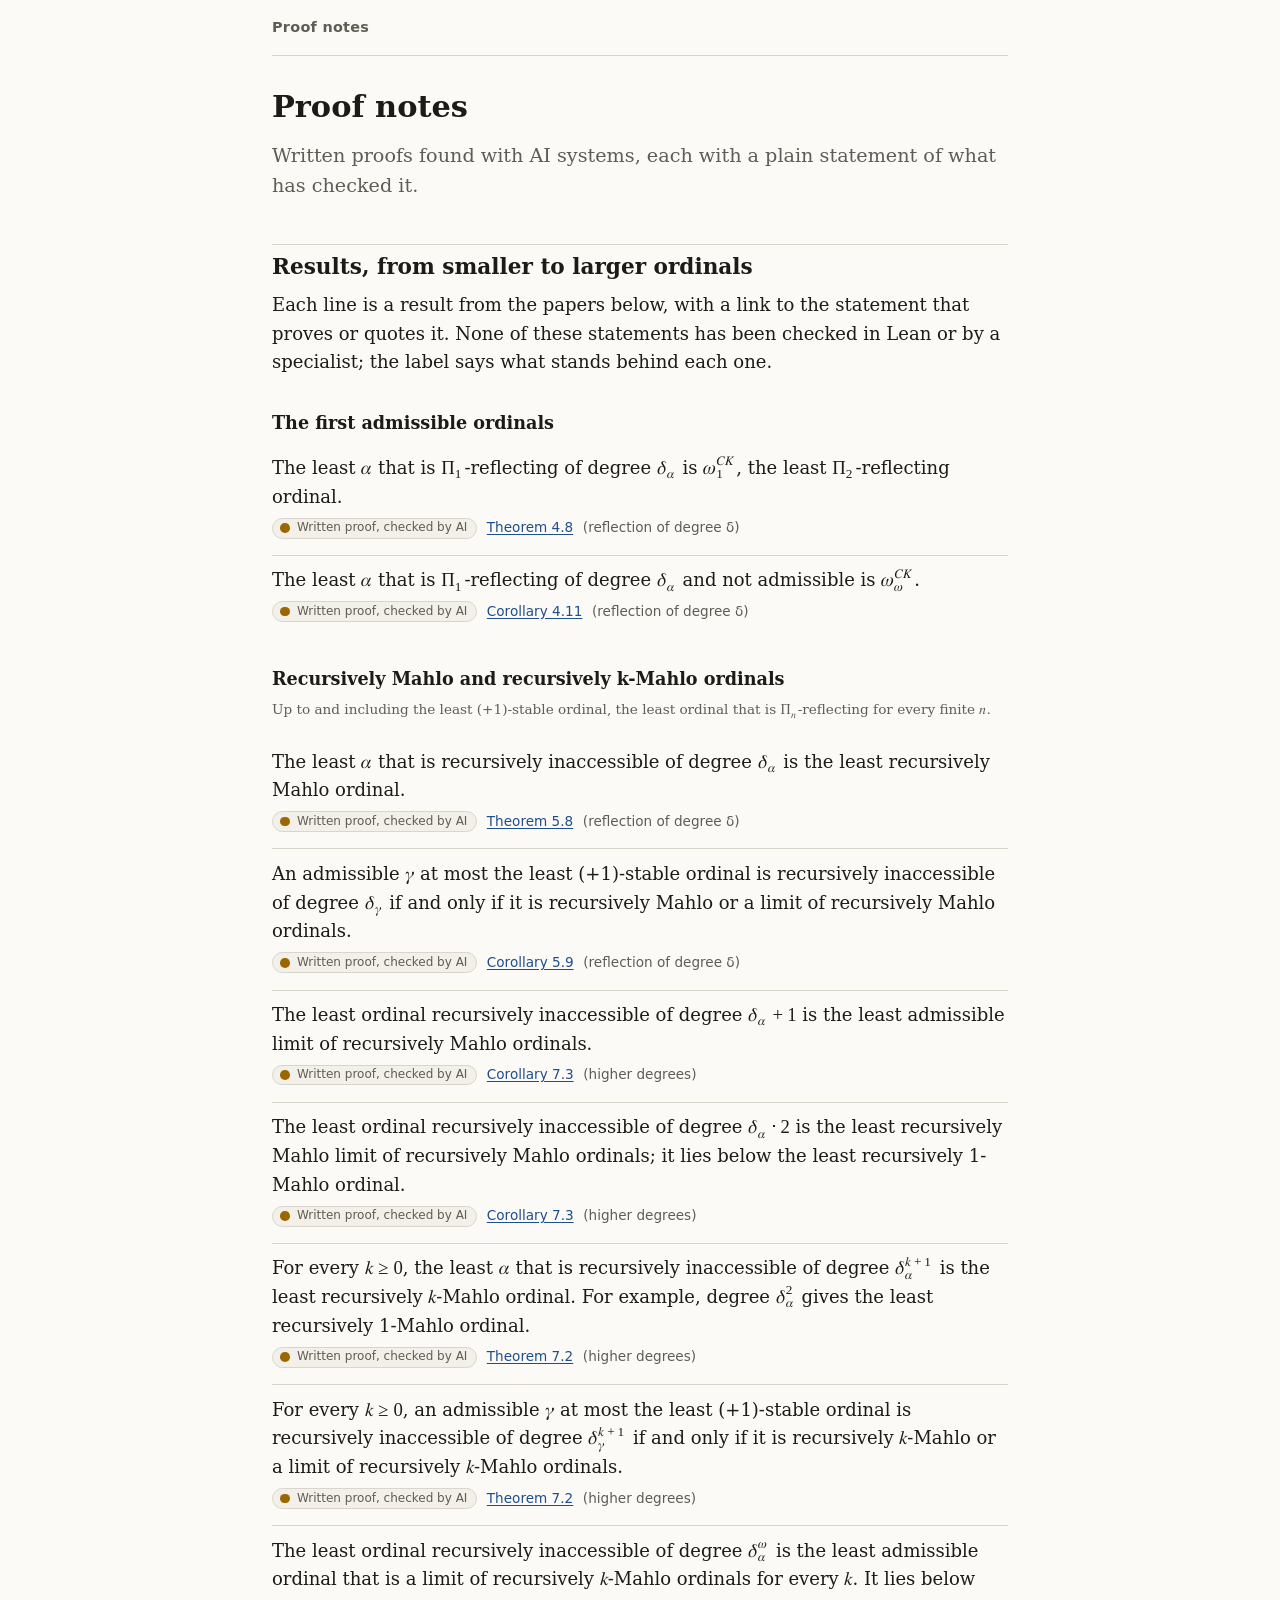
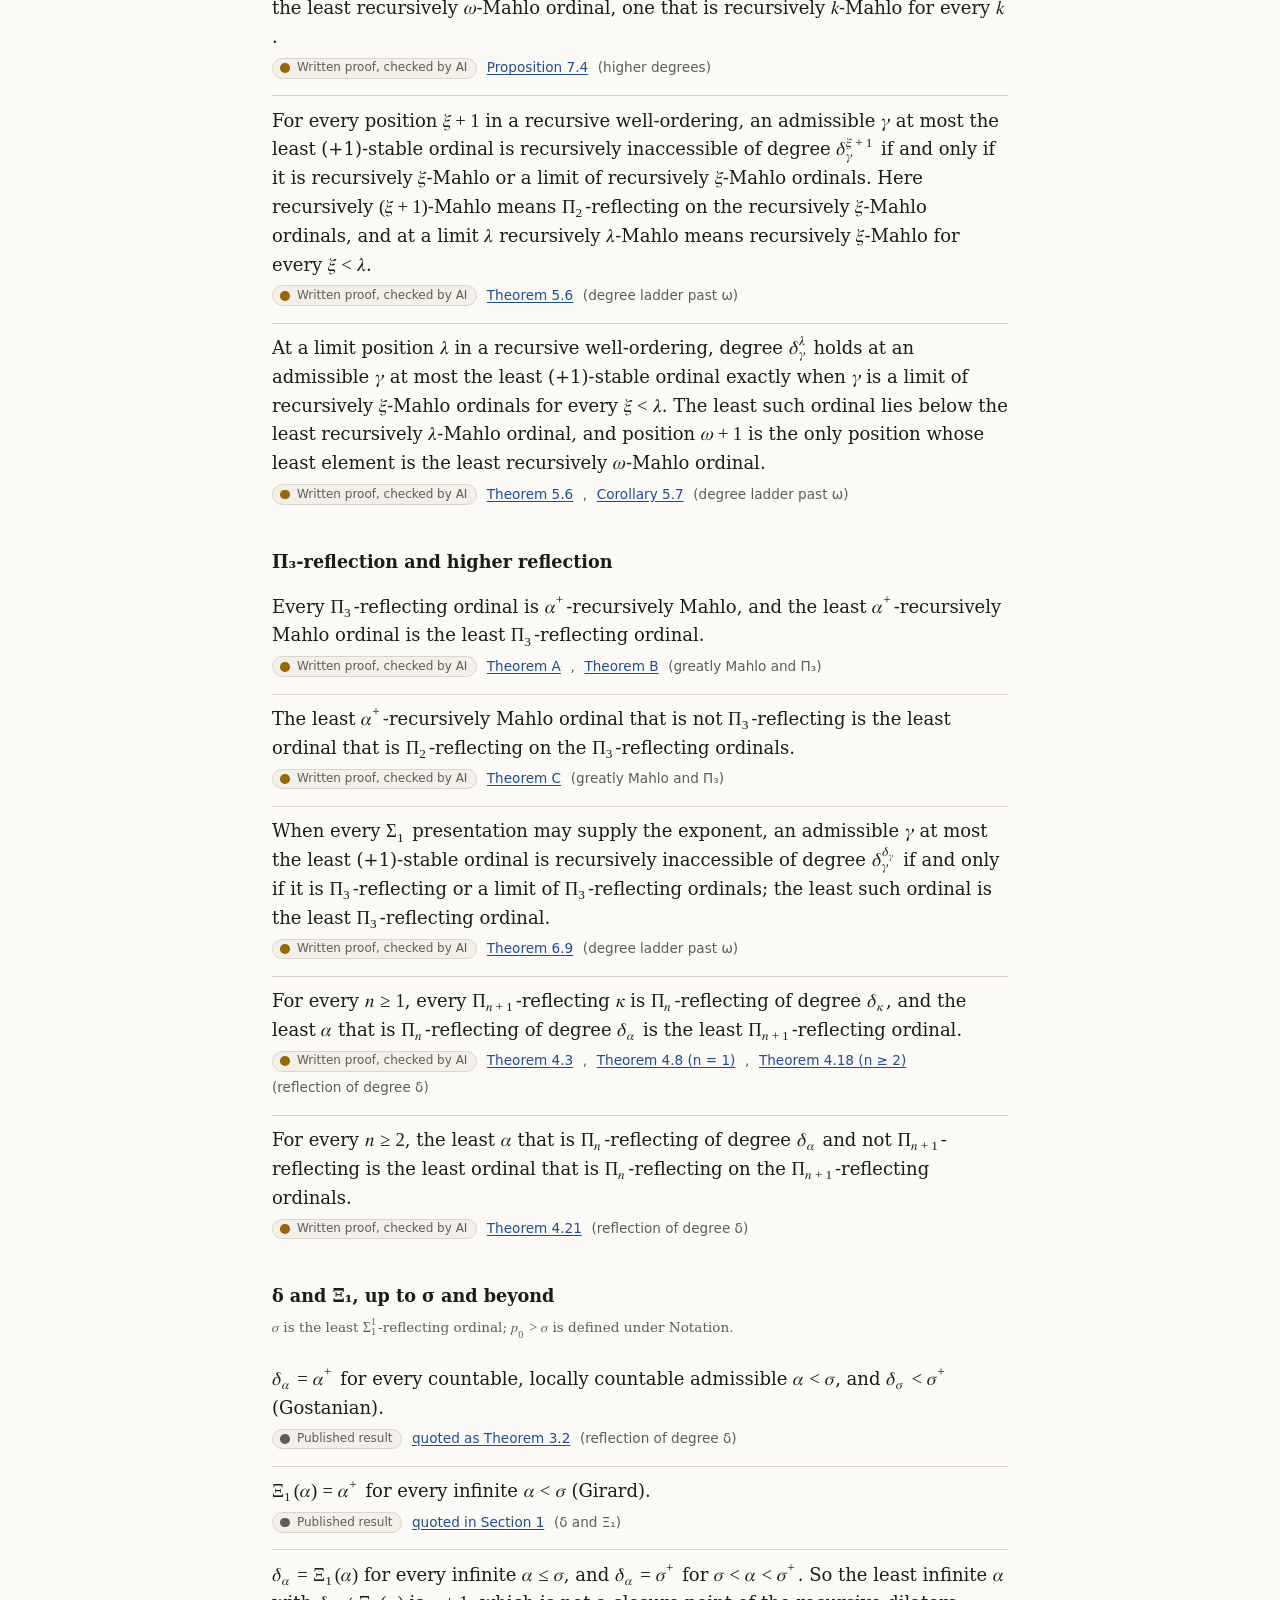
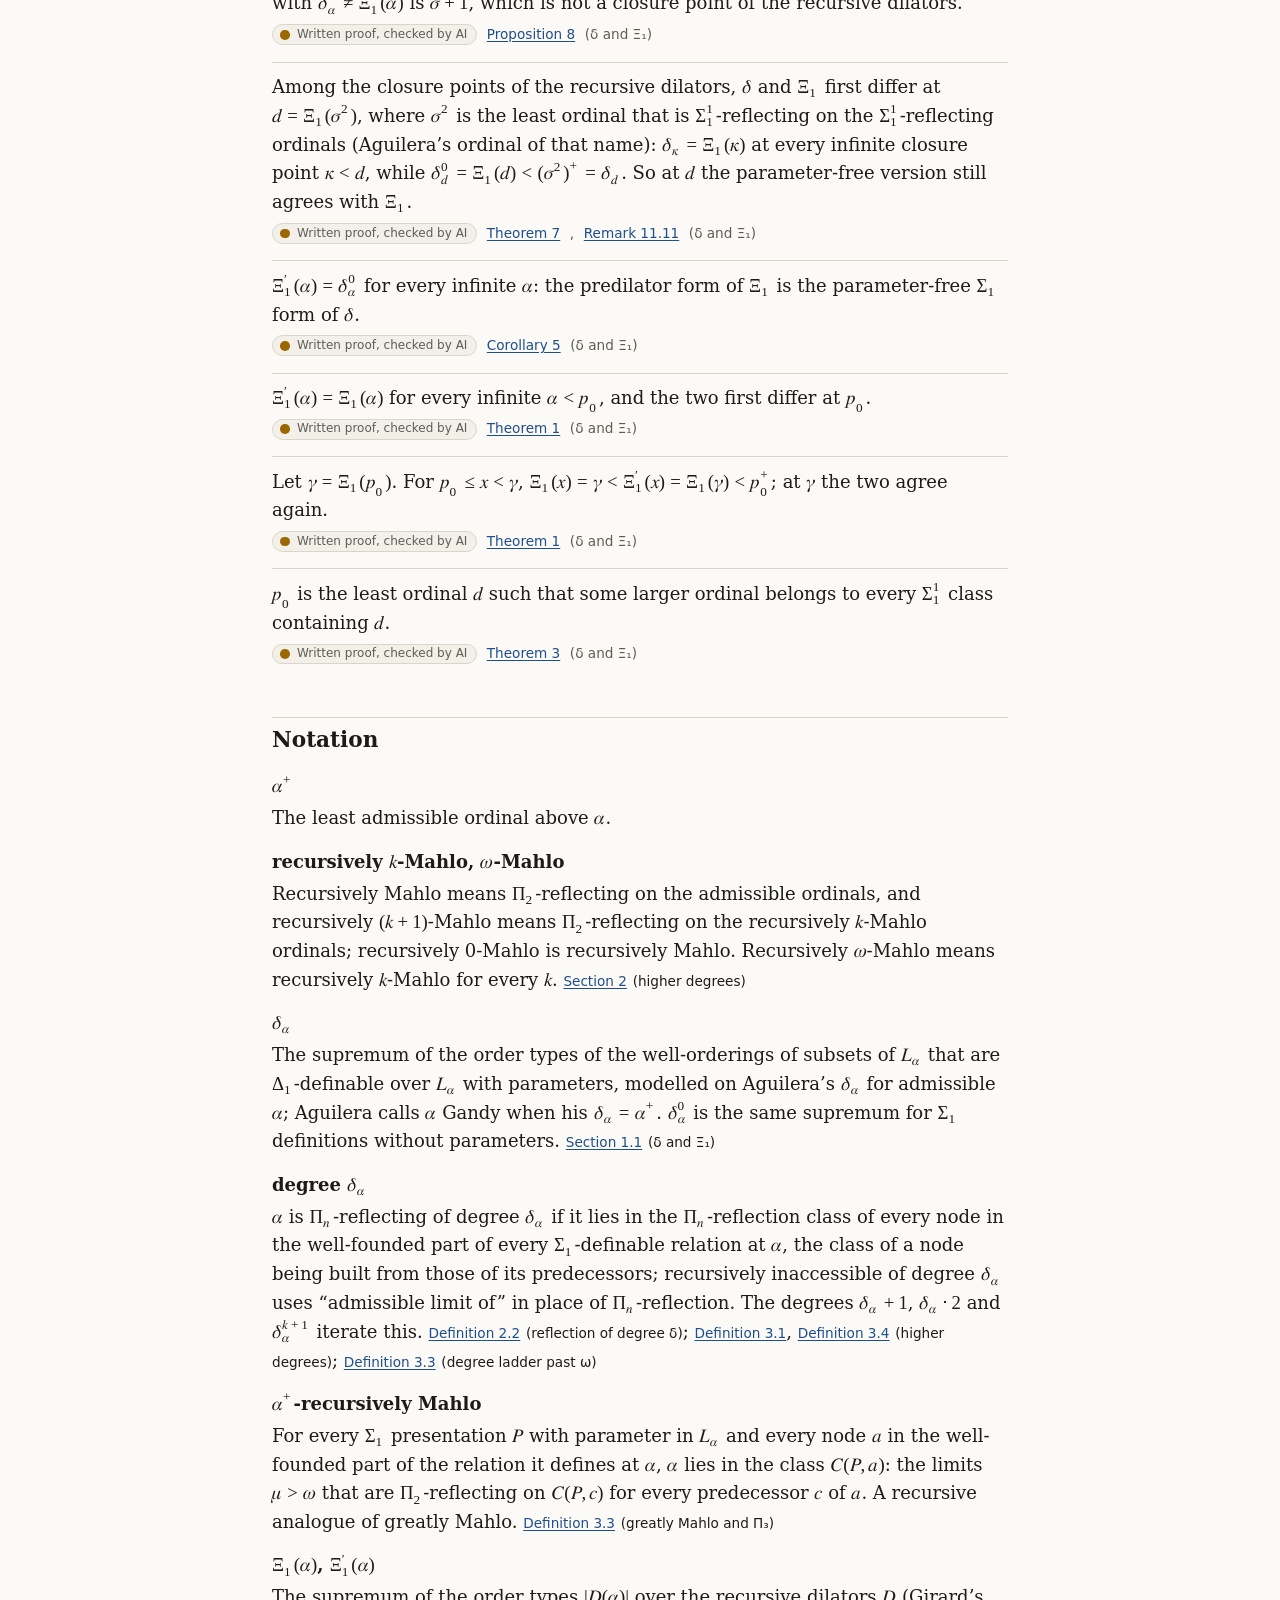
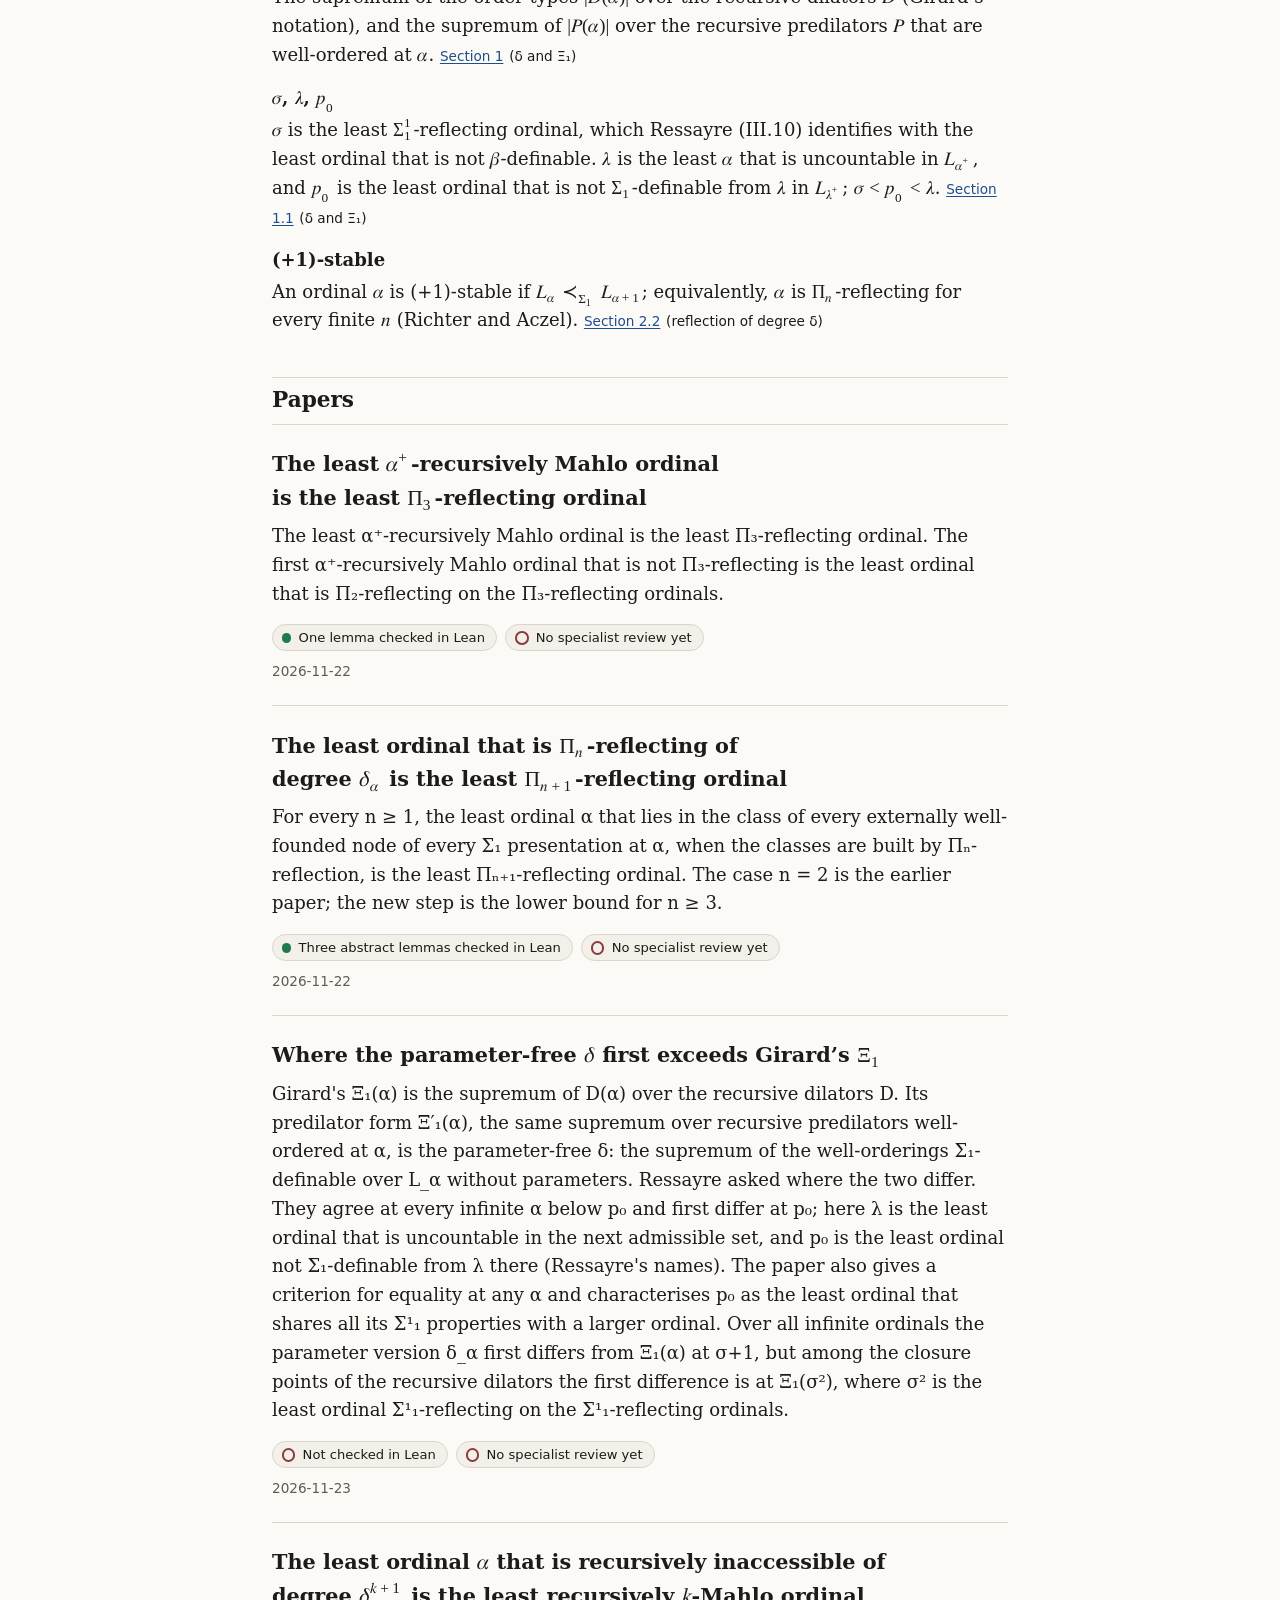
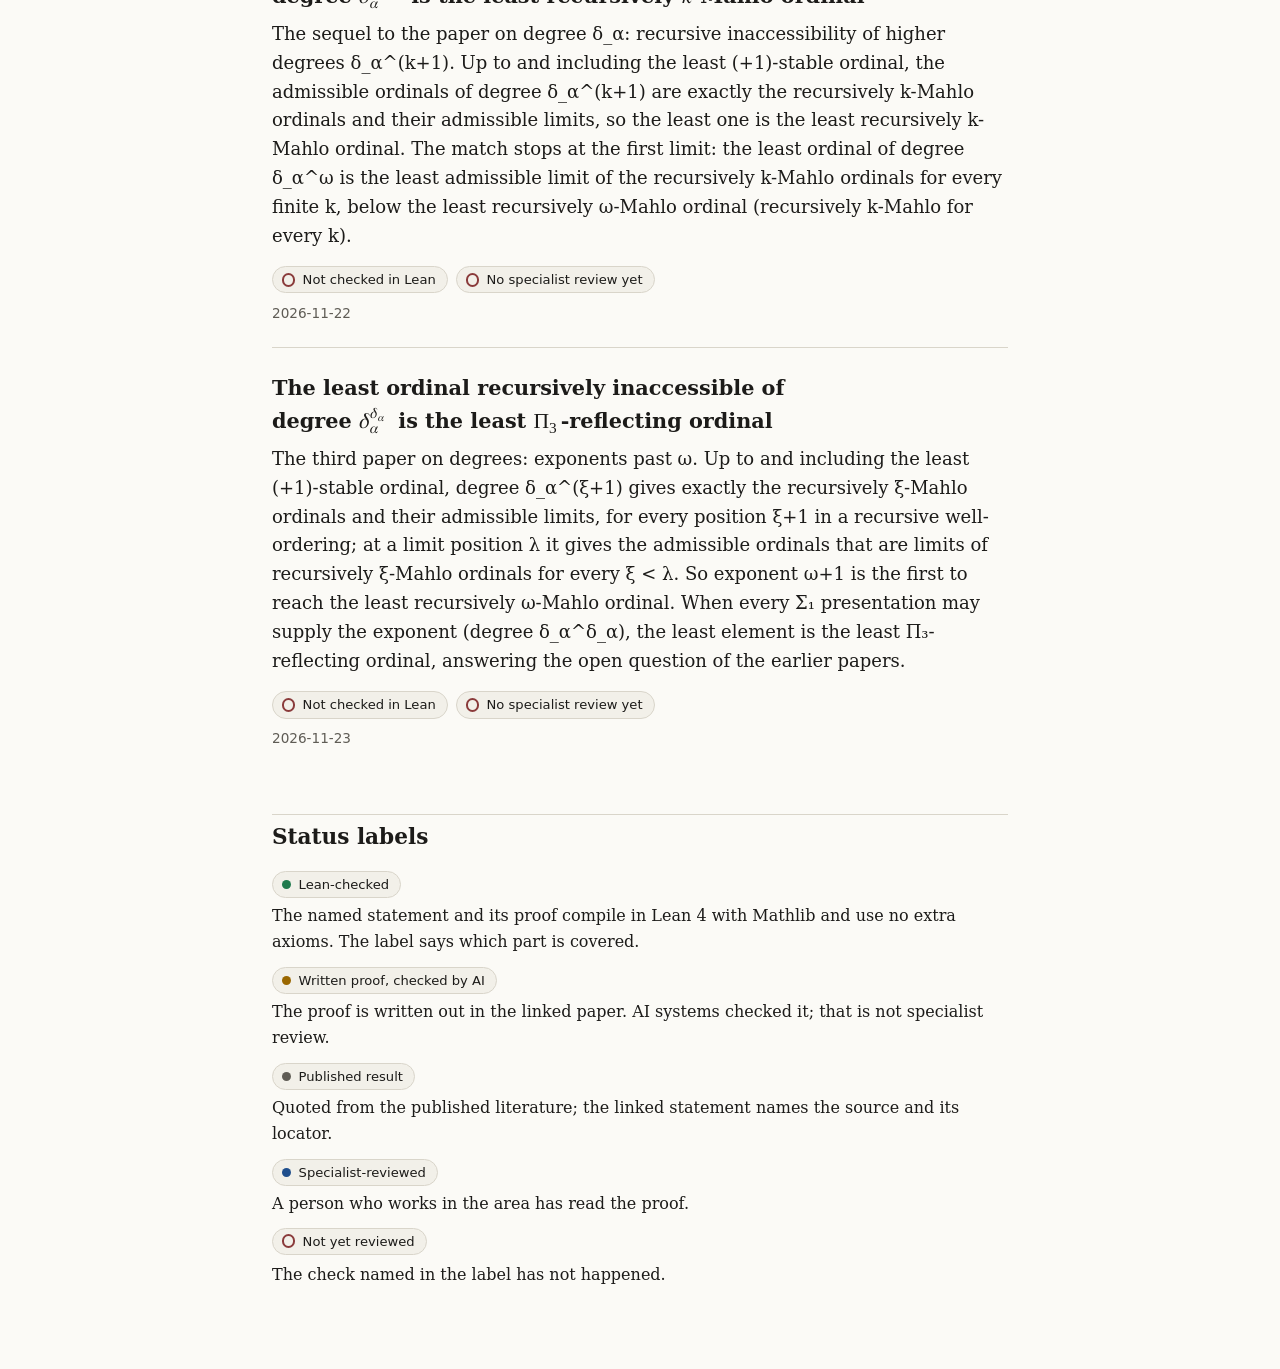
<file: index.html>
<!doctype html>
<html lang="en">
<head>
<meta charset="utf-8">
<meta name="viewport" content="width=device-width, initial-scale=1">
<title>Proof notes</title>
<meta name="description" content="Written proofs found with AI systems, each with a plain statement of what has checked it.">
<link rel="stylesheet" href="style.css">
</head>
<body>
<div class="wrap">
<nav class="site"><a href="index.html">Proof notes</a></nav>
<h1>Proof notes</h1>
<p class="lede">Written proofs found with AI systems, each with a plain statement of what has checked it.</p>
<section><h2 id="results">Results, from smaller to larger ordinals</h2><p>Each line is a result from the papers below, with a link to the statement that proves or quotes it. None of these statements has been checked in Lean or by a specialist; the label says what stands behind each one.</p><section class="fact-group"><h3 id="first-admissibles">The first admissible ordinals</h3><ol class="facts"><li><p class="fact-text">The least <math display="inline" xmlns="http://www.w3.org/1998/Math/MathML"><semantics><mi>α</mi><annotation encoding="application/x-tex">\alpha</annotation></semantics></math> that is <math display="inline" xmlns="http://www.w3.org/1998/Math/MathML"><semantics><msub><mi mathvariant="normal">Π</mi><mn>1</mn></msub><annotation encoding="application/x-tex">\Pi_1</annotation></semantics></math>-reflecting of degree <math display="inline" xmlns="http://www.w3.org/1998/Math/MathML"><semantics><msub><mi>δ</mi><mi>α</mi></msub><annotation encoding="application/x-tex">\delta_\alpha</annotation></semantics></math> is <math display="inline" xmlns="http://www.w3.org/1998/Math/MathML"><semantics><msubsup><mi>ω</mi><mn>1</mn><mrow><mi>C</mi><mi>K</mi></mrow></msubsup><annotation encoding="application/x-tex">\omega_1^{CK}</annotation></semantics></math>, the least <math display="inline" xmlns="http://www.w3.org/1998/Math/MathML"><semantics><msub><mi mathvariant="normal">Π</mi><mn>2</mn></msub><annotation encoding="application/x-tex">\Pi_2</annotation></semantics></math>-reflecting ordinal.</p><p class="fact-src"><span class="chip ai">Written proof, checked by AI</span> <a href="degree-reflection.html#theorem-4-8">Theorem 4.8</a> <span class="paper">(reflection of degree δ)</span></p></li><li><p class="fact-text">The least <math display="inline" xmlns="http://www.w3.org/1998/Math/MathML"><semantics><mi>α</mi><annotation encoding="application/x-tex">\alpha</annotation></semantics></math> that is <math display="inline" xmlns="http://www.w3.org/1998/Math/MathML"><semantics><msub><mi mathvariant="normal">Π</mi><mn>1</mn></msub><annotation encoding="application/x-tex">\Pi_1</annotation></semantics></math>-reflecting of degree <math display="inline" xmlns="http://www.w3.org/1998/Math/MathML"><semantics><msub><mi>δ</mi><mi>α</mi></msub><annotation encoding="application/x-tex">\delta_\alpha</annotation></semantics></math> and not admissible is <math display="inline" xmlns="http://www.w3.org/1998/Math/MathML"><semantics><msubsup><mi>ω</mi><mi>ω</mi><mrow><mi>C</mi><mi>K</mi></mrow></msubsup><annotation encoding="application/x-tex">\omega_\omega^{CK}</annotation></semantics></math>.</p><p class="fact-src"><span class="chip ai">Written proof, checked by AI</span> <a href="degree-reflection.html#corollary-4-11">Corollary 4.11</a> <span class="paper">(reflection of degree δ)</span></p></li></ol></section><section class="fact-group"><h3 id="mahlo">Recursively Mahlo and recursively k-Mahlo ordinals</h3><p class="small">Up to and including the least (+1)-stable ordinal, the least ordinal that is <math display="inline" xmlns="http://www.w3.org/1998/Math/MathML"><semantics><msub><mi mathvariant="normal">Π</mi><mi>n</mi></msub><annotation encoding="application/x-tex">\Pi_n</annotation></semantics></math>-reflecting for every finite <math display="inline" xmlns="http://www.w3.org/1998/Math/MathML"><semantics><mi>n</mi><annotation encoding="application/x-tex">n</annotation></semantics></math>.</p><ol class="facts"><li><p class="fact-text">The least <math display="inline" xmlns="http://www.w3.org/1998/Math/MathML"><semantics><mi>α</mi><annotation encoding="application/x-tex">\alpha</annotation></semantics></math> that is recursively inaccessible of degree <math display="inline" xmlns="http://www.w3.org/1998/Math/MathML"><semantics><msub><mi>δ</mi><mi>α</mi></msub><annotation encoding="application/x-tex">\delta_\alpha</annotation></semantics></math> is the least recursively Mahlo ordinal.</p><p class="fact-src"><span class="chip ai">Written proof, checked by AI</span> <a href="degree-reflection.html#theorem-5-8">Theorem 5.8</a> <span class="paper">(reflection of degree δ)</span></p></li><li><p class="fact-text">An admissible <math display="inline" xmlns="http://www.w3.org/1998/Math/MathML"><semantics><mi>γ</mi><annotation encoding="application/x-tex">\gamma</annotation></semantics></math> at most the least (+1)-stable ordinal is recursively inaccessible of degree <math display="inline" xmlns="http://www.w3.org/1998/Math/MathML"><semantics><msub><mi>δ</mi><mi>γ</mi></msub><annotation encoding="application/x-tex">\delta_\gamma</annotation></semantics></math> if and only if it is recursively Mahlo or a limit of recursively Mahlo ordinals.</p><p class="fact-src"><span class="chip ai">Written proof, checked by AI</span> <a href="degree-reflection.html#corollary-5-9">Corollary 5.9</a> <span class="paper">(reflection of degree δ)</span></p></li><li><p class="fact-text">The least ordinal recursively inaccessible of degree <math display="inline" xmlns="http://www.w3.org/1998/Math/MathML"><semantics><mrow><msub><mi>δ</mi><mi>α</mi></msub><mo>+</mo><mn>1</mn></mrow><annotation encoding="application/x-tex">\delta_\alpha + 1</annotation></semantics></math> is the least admissible limit of recursively Mahlo ordinals.</p><p class="fact-src"><span class="chip ai">Written proof, checked by AI</span> <a href="degree-higher.html#corollary-7-3">Corollary 7.3</a> <span class="paper">(higher degrees)</span></p></li><li><p class="fact-text">The least ordinal recursively inaccessible of degree <math display="inline" xmlns="http://www.w3.org/1998/Math/MathML"><semantics><mrow><msub><mi>δ</mi><mi>α</mi></msub><mo>⋅</mo><mn>2</mn></mrow><annotation encoding="application/x-tex">\delta_\alpha \cdot 2</annotation></semantics></math> is the least recursively Mahlo limit of recursively Mahlo ordinals; it lies below the least recursively 1-Mahlo ordinal.</p><p class="fact-src"><span class="chip ai">Written proof, checked by AI</span> <a href="degree-higher.html#corollary-7-3">Corollary 7.3</a> <span class="paper">(higher degrees)</span></p></li><li><p class="fact-text">For every <math display="inline" xmlns="http://www.w3.org/1998/Math/MathML"><semantics><mrow><mi>k</mi><mo>≥</mo><mn>0</mn></mrow><annotation encoding="application/x-tex">k \ge 0</annotation></semantics></math>, the least <math display="inline" xmlns="http://www.w3.org/1998/Math/MathML"><semantics><mi>α</mi><annotation encoding="application/x-tex">\alpha</annotation></semantics></math> that is recursively inaccessible of degree <math display="inline" xmlns="http://www.w3.org/1998/Math/MathML"><semantics><msubsup><mi>δ</mi><mi>α</mi><mrow><mi>k</mi><mo>+</mo><mn>1</mn></mrow></msubsup><annotation encoding="application/x-tex">\delta_\alpha^{k+1}</annotation></semantics></math> is the least recursively <math display="inline" xmlns="http://www.w3.org/1998/Math/MathML"><semantics><mi>k</mi><annotation encoding="application/x-tex">k</annotation></semantics></math>-Mahlo ordinal. For example, degree <math display="inline" xmlns="http://www.w3.org/1998/Math/MathML"><semantics><msubsup><mi>δ</mi><mi>α</mi><mn>2</mn></msubsup><annotation encoding="application/x-tex">\delta_\alpha^2</annotation></semantics></math> gives the least recursively 1-Mahlo ordinal.</p><p class="fact-src"><span class="chip ai">Written proof, checked by AI</span> <a href="degree-higher.html#theorem-7-2">Theorem 7.2</a> <span class="paper">(higher degrees)</span></p></li><li><p class="fact-text">For every <math display="inline" xmlns="http://www.w3.org/1998/Math/MathML"><semantics><mrow><mi>k</mi><mo>≥</mo><mn>0</mn></mrow><annotation encoding="application/x-tex">k \ge 0</annotation></semantics></math>, an admissible <math display="inline" xmlns="http://www.w3.org/1998/Math/MathML"><semantics><mi>γ</mi><annotation encoding="application/x-tex">\gamma</annotation></semantics></math> at most the least (+1)-stable ordinal is recursively inaccessible of degree <math display="inline" xmlns="http://www.w3.org/1998/Math/MathML"><semantics><msubsup><mi>δ</mi><mi>γ</mi><mrow><mi>k</mi><mo>+</mo><mn>1</mn></mrow></msubsup><annotation encoding="application/x-tex">\delta_\gamma^{k+1}</annotation></semantics></math> if and only if it is recursively <math display="inline" xmlns="http://www.w3.org/1998/Math/MathML"><semantics><mi>k</mi><annotation encoding="application/x-tex">k</annotation></semantics></math>-Mahlo or a limit of recursively <math display="inline" xmlns="http://www.w3.org/1998/Math/MathML"><semantics><mi>k</mi><annotation encoding="application/x-tex">k</annotation></semantics></math>-Mahlo ordinals.</p><p class="fact-src"><span class="chip ai">Written proof, checked by AI</span> <a href="degree-higher.html#theorem-7-2">Theorem 7.2</a> <span class="paper">(higher degrees)</span></p></li><li><p class="fact-text">The least ordinal recursively inaccessible of degree <math display="inline" xmlns="http://www.w3.org/1998/Math/MathML"><semantics><msubsup><mi>δ</mi><mi>α</mi><mi>ω</mi></msubsup><annotation encoding="application/x-tex">\delta_\alpha^\omega</annotation></semantics></math> is the least admissible ordinal that is a limit of recursively <math display="inline" xmlns="http://www.w3.org/1998/Math/MathML"><semantics><mi>k</mi><annotation encoding="application/x-tex">k</annotation></semantics></math>-Mahlo ordinals for every <math display="inline" xmlns="http://www.w3.org/1998/Math/MathML"><semantics><mi>k</mi><annotation encoding="application/x-tex">k</annotation></semantics></math>. It lies below the least recursively <math display="inline" xmlns="http://www.w3.org/1998/Math/MathML"><semantics><mi>ω</mi><annotation encoding="application/x-tex">\omega</annotation></semantics></math>-Mahlo ordinal, one that is recursively <math display="inline" xmlns="http://www.w3.org/1998/Math/MathML"><semantics><mi>k</mi><annotation encoding="application/x-tex">k</annotation></semantics></math>-Mahlo for every <math display="inline" xmlns="http://www.w3.org/1998/Math/MathML"><semantics><mi>k</mi><annotation encoding="application/x-tex">k</annotation></semantics></math>.</p><p class="fact-src"><span class="chip ai">Written proof, checked by AI</span> <a href="degree-higher.html#proposition-7-4">Proposition 7.4</a> <span class="paper">(higher degrees)</span></p></li><li><p class="fact-text">For every position <math display="inline" xmlns="http://www.w3.org/1998/Math/MathML"><semantics><mrow><mi>ξ</mi><mo>+</mo><mn>1</mn></mrow><annotation encoding="application/x-tex">\xi + 1</annotation></semantics></math> in a recursive well-ordering, an admissible <math display="inline" xmlns="http://www.w3.org/1998/Math/MathML"><semantics><mi>γ</mi><annotation encoding="application/x-tex">\gamma</annotation></semantics></math> at most the least (+1)-stable ordinal is recursively inaccessible of degree <math display="inline" xmlns="http://www.w3.org/1998/Math/MathML"><semantics><msubsup><mi>δ</mi><mi>γ</mi><mrow><mi>ξ</mi><mo>+</mo><mn>1</mn></mrow></msubsup><annotation encoding="application/x-tex">\delta_\gamma^{\xi+1}</annotation></semantics></math> if and only if it is recursively <math display="inline" xmlns="http://www.w3.org/1998/Math/MathML"><semantics><mi>ξ</mi><annotation encoding="application/x-tex">\xi</annotation></semantics></math>-Mahlo or a limit of recursively <math display="inline" xmlns="http://www.w3.org/1998/Math/MathML"><semantics><mi>ξ</mi><annotation encoding="application/x-tex">\xi</annotation></semantics></math>-Mahlo ordinals. Here recursively <math display="inline" xmlns="http://www.w3.org/1998/Math/MathML"><semantics><mrow><mo stretchy="false" form="prefix">(</mo><mi>ξ</mi><mo>+</mo><mn>1</mn><mo stretchy="false" form="postfix">)</mo></mrow><annotation encoding="application/x-tex">(\xi+1)</annotation></semantics></math>-Mahlo means <math display="inline" xmlns="http://www.w3.org/1998/Math/MathML"><semantics><msub><mi mathvariant="normal">Π</mi><mn>2</mn></msub><annotation encoding="application/x-tex">\Pi_2</annotation></semantics></math>-reflecting on the recursively <math display="inline" xmlns="http://www.w3.org/1998/Math/MathML"><semantics><mi>ξ</mi><annotation encoding="application/x-tex">\xi</annotation></semantics></math>-Mahlo ordinals, and at a limit <math display="inline" xmlns="http://www.w3.org/1998/Math/MathML"><semantics><mi>λ</mi><annotation encoding="application/x-tex">\lambda</annotation></semantics></math> recursively <math display="inline" xmlns="http://www.w3.org/1998/Math/MathML"><semantics><mi>λ</mi><annotation encoding="application/x-tex">\lambda</annotation></semantics></math>-Mahlo means recursively <math display="inline" xmlns="http://www.w3.org/1998/Math/MathML"><semantics><mi>ξ</mi><annotation encoding="application/x-tex">\xi</annotation></semantics></math>-Mahlo for every <math display="inline" xmlns="http://www.w3.org/1998/Math/MathML"><semantics><mrow><mi>ξ</mi><mo>&lt;</mo><mi>λ</mi></mrow><annotation encoding="application/x-tex">\xi &lt; \lambda</annotation></semantics></math>.</p><p class="fact-src"><span class="chip ai">Written proof, checked by AI</span> <a href="degree-ladder.html#theorem-5-6">Theorem 5.6</a> <span class="paper">(degree ladder past ω)</span></p></li><li><p class="fact-text">At a limit position <math display="inline" xmlns="http://www.w3.org/1998/Math/MathML"><semantics><mi>λ</mi><annotation encoding="application/x-tex">\lambda</annotation></semantics></math> in a recursive well-ordering, degree <math display="inline" xmlns="http://www.w3.org/1998/Math/MathML"><semantics><msubsup><mi>δ</mi><mi>γ</mi><mi>λ</mi></msubsup><annotation encoding="application/x-tex">\delta_\gamma^\lambda</annotation></semantics></math> holds at an admissible <math display="inline" xmlns="http://www.w3.org/1998/Math/MathML"><semantics><mi>γ</mi><annotation encoding="application/x-tex">\gamma</annotation></semantics></math> at most the least (+1)-stable ordinal exactly when <math display="inline" xmlns="http://www.w3.org/1998/Math/MathML"><semantics><mi>γ</mi><annotation encoding="application/x-tex">\gamma</annotation></semantics></math> is a limit of recursively <math display="inline" xmlns="http://www.w3.org/1998/Math/MathML"><semantics><mi>ξ</mi><annotation encoding="application/x-tex">\xi</annotation></semantics></math>-Mahlo ordinals for every <math display="inline" xmlns="http://www.w3.org/1998/Math/MathML"><semantics><mrow><mi>ξ</mi><mo>&lt;</mo><mi>λ</mi></mrow><annotation encoding="application/x-tex">\xi &lt; \lambda</annotation></semantics></math>. The least such ordinal lies below the least recursively <math display="inline" xmlns="http://www.w3.org/1998/Math/MathML"><semantics><mi>λ</mi><annotation encoding="application/x-tex">\lambda</annotation></semantics></math>-Mahlo ordinal, and position <math display="inline" xmlns="http://www.w3.org/1998/Math/MathML"><semantics><mrow><mi>ω</mi><mo>+</mo><mn>1</mn></mrow><annotation encoding="application/x-tex">\omega + 1</annotation></semantics></math> is the only position whose least element is the least recursively <math display="inline" xmlns="http://www.w3.org/1998/Math/MathML"><semantics><mi>ω</mi><annotation encoding="application/x-tex">\omega</annotation></semantics></math>-Mahlo ordinal.</p><p class="fact-src"><span class="chip ai">Written proof, checked by AI</span> <a href="degree-ladder.html#theorem-5-6">Theorem 5.6</a>, <a href="degree-ladder.html#corollary-5-7">Corollary 5.7</a> <span class="paper">(degree ladder past ω)</span></p></li></ol></section><section class="fact-group"><h3 id="reflection">Π₃-reflection and higher reflection</h3><ol class="facts"><li><p class="fact-text">Every <math display="inline" xmlns="http://www.w3.org/1998/Math/MathML"><semantics><msub><mi mathvariant="normal">Π</mi><mn>3</mn></msub><annotation encoding="application/x-tex">\Pi_3</annotation></semantics></math>-reflecting ordinal is <math display="inline" xmlns="http://www.w3.org/1998/Math/MathML"><semantics><msup><mi>α</mi><mo>+</mo></msup><annotation encoding="application/x-tex">\alpha^+</annotation></semantics></math>-recursively Mahlo, and the least <math display="inline" xmlns="http://www.w3.org/1998/Math/MathML"><semantics><msup><mi>α</mi><mo>+</mo></msup><annotation encoding="application/x-tex">\alpha^+</annotation></semantics></math>-recursively Mahlo ordinal is the least <math display="inline" xmlns="http://www.w3.org/1998/Math/MathML"><semantics><msub><mi mathvariant="normal">Π</mi><mn>3</mn></msub><annotation encoding="application/x-tex">\Pi_3</annotation></semantics></math>-reflecting ordinal.</p><p class="fact-src"><span class="chip ai">Written proof, checked by AI</span> <a href="greatly-mahlo-pi3.html#theorem-a">Theorem A</a>, <a href="greatly-mahlo-pi3.html#theorem-b">Theorem B</a> <span class="paper">(greatly Mahlo and Π₃)</span></p></li><li><p class="fact-text">The least <math display="inline" xmlns="http://www.w3.org/1998/Math/MathML"><semantics><msup><mi>α</mi><mo>+</mo></msup><annotation encoding="application/x-tex">\alpha^+</annotation></semantics></math>-recursively Mahlo ordinal that is not <math display="inline" xmlns="http://www.w3.org/1998/Math/MathML"><semantics><msub><mi mathvariant="normal">Π</mi><mn>3</mn></msub><annotation encoding="application/x-tex">\Pi_3</annotation></semantics></math>-reflecting is the least ordinal that is <math display="inline" xmlns="http://www.w3.org/1998/Math/MathML"><semantics><msub><mi mathvariant="normal">Π</mi><mn>2</mn></msub><annotation encoding="application/x-tex">\Pi_2</annotation></semantics></math>-reflecting on the <math display="inline" xmlns="http://www.w3.org/1998/Math/MathML"><semantics><msub><mi mathvariant="normal">Π</mi><mn>3</mn></msub><annotation encoding="application/x-tex">\Pi_3</annotation></semantics></math>-reflecting ordinals.</p><p class="fact-src"><span class="chip ai">Written proof, checked by AI</span> <a href="greatly-mahlo-pi3.html#theorem-c">Theorem C</a> <span class="paper">(greatly Mahlo and Π₃)</span></p></li><li><p class="fact-text">When every <math display="inline" xmlns="http://www.w3.org/1998/Math/MathML"><semantics><msub><mi mathvariant="normal">Σ</mi><mn>1</mn></msub><annotation encoding="application/x-tex">\Sigma_1</annotation></semantics></math> presentation may supply the exponent, an admissible <math display="inline" xmlns="http://www.w3.org/1998/Math/MathML"><semantics><mi>γ</mi><annotation encoding="application/x-tex">\gamma</annotation></semantics></math> at most the least (+1)-stable ordinal is recursively inaccessible of degree <math display="inline" xmlns="http://www.w3.org/1998/Math/MathML"><semantics><msubsup><mi>δ</mi><mi>γ</mi><msub><mi>δ</mi><mi>γ</mi></msub></msubsup><annotation encoding="application/x-tex">\delta_\gamma^{\delta_\gamma}</annotation></semantics></math> if and only if it is <math display="inline" xmlns="http://www.w3.org/1998/Math/MathML"><semantics><msub><mi mathvariant="normal">Π</mi><mn>3</mn></msub><annotation encoding="application/x-tex">\Pi_3</annotation></semantics></math>-reflecting or a limit of <math display="inline" xmlns="http://www.w3.org/1998/Math/MathML"><semantics><msub><mi mathvariant="normal">Π</mi><mn>3</mn></msub><annotation encoding="application/x-tex">\Pi_3</annotation></semantics></math>-reflecting ordinals; the least such ordinal is the least <math display="inline" xmlns="http://www.w3.org/1998/Math/MathML"><semantics><msub><mi mathvariant="normal">Π</mi><mn>3</mn></msub><annotation encoding="application/x-tex">\Pi_3</annotation></semantics></math>-reflecting ordinal.</p><p class="fact-src"><span class="chip ai">Written proof, checked by AI</span> <a href="degree-ladder.html#theorem-6-9">Theorem 6.9</a> <span class="paper">(degree ladder past ω)</span></p></li><li><p class="fact-text">For every <math display="inline" xmlns="http://www.w3.org/1998/Math/MathML"><semantics><mrow><mi>n</mi><mo>≥</mo><mn>1</mn></mrow><annotation encoding="application/x-tex">n \ge 1</annotation></semantics></math>, every <math display="inline" xmlns="http://www.w3.org/1998/Math/MathML"><semantics><msub><mi mathvariant="normal">Π</mi><mrow><mi>n</mi><mo>+</mo><mn>1</mn></mrow></msub><annotation encoding="application/x-tex">\Pi_{n+1}</annotation></semantics></math>-reflecting <math display="inline" xmlns="http://www.w3.org/1998/Math/MathML"><semantics><mi>κ</mi><annotation encoding="application/x-tex">\kappa</annotation></semantics></math> is <math display="inline" xmlns="http://www.w3.org/1998/Math/MathML"><semantics><msub><mi mathvariant="normal">Π</mi><mi>n</mi></msub><annotation encoding="application/x-tex">\Pi_n</annotation></semantics></math>-reflecting of degree <math display="inline" xmlns="http://www.w3.org/1998/Math/MathML"><semantics><msub><mi>δ</mi><mi>κ</mi></msub><annotation encoding="application/x-tex">\delta_\kappa</annotation></semantics></math>, and the least <math display="inline" xmlns="http://www.w3.org/1998/Math/MathML"><semantics><mi>α</mi><annotation encoding="application/x-tex">\alpha</annotation></semantics></math> that is <math display="inline" xmlns="http://www.w3.org/1998/Math/MathML"><semantics><msub><mi mathvariant="normal">Π</mi><mi>n</mi></msub><annotation encoding="application/x-tex">\Pi_n</annotation></semantics></math>-reflecting of degree <math display="inline" xmlns="http://www.w3.org/1998/Math/MathML"><semantics><msub><mi>δ</mi><mi>α</mi></msub><annotation encoding="application/x-tex">\delta_\alpha</annotation></semantics></math> is the least <math display="inline" xmlns="http://www.w3.org/1998/Math/MathML"><semantics><msub><mi mathvariant="normal">Π</mi><mrow><mi>n</mi><mo>+</mo><mn>1</mn></mrow></msub><annotation encoding="application/x-tex">\Pi_{n+1}</annotation></semantics></math>-reflecting ordinal.</p><p class="fact-src"><span class="chip ai">Written proof, checked by AI</span> <a href="degree-reflection.html#theorem-4-3">Theorem 4.3</a>, <a href="degree-reflection.html#theorem-4-8">Theorem 4.8 (n = 1)</a>, <a href="degree-reflection.html#theorem-4-18">Theorem 4.18 (n ≥ 2)</a> <span class="paper">(reflection of degree δ)</span></p></li><li><p class="fact-text">For every <math display="inline" xmlns="http://www.w3.org/1998/Math/MathML"><semantics><mrow><mi>n</mi><mo>≥</mo><mn>2</mn></mrow><annotation encoding="application/x-tex">n \ge 2</annotation></semantics></math>, the least <math display="inline" xmlns="http://www.w3.org/1998/Math/MathML"><semantics><mi>α</mi><annotation encoding="application/x-tex">\alpha</annotation></semantics></math> that is <math display="inline" xmlns="http://www.w3.org/1998/Math/MathML"><semantics><msub><mi mathvariant="normal">Π</mi><mi>n</mi></msub><annotation encoding="application/x-tex">\Pi_n</annotation></semantics></math>-reflecting of degree <math display="inline" xmlns="http://www.w3.org/1998/Math/MathML"><semantics><msub><mi>δ</mi><mi>α</mi></msub><annotation encoding="application/x-tex">\delta_\alpha</annotation></semantics></math> and not <math display="inline" xmlns="http://www.w3.org/1998/Math/MathML"><semantics><msub><mi mathvariant="normal">Π</mi><mrow><mi>n</mi><mo>+</mo><mn>1</mn></mrow></msub><annotation encoding="application/x-tex">\Pi_{n+1}</annotation></semantics></math>-reflecting is the least ordinal that is <math display="inline" xmlns="http://www.w3.org/1998/Math/MathML"><semantics><msub><mi mathvariant="normal">Π</mi><mi>n</mi></msub><annotation encoding="application/x-tex">\Pi_n</annotation></semantics></math>-reflecting on the <math display="inline" xmlns="http://www.w3.org/1998/Math/MathML"><semantics><msub><mi mathvariant="normal">Π</mi><mrow><mi>n</mi><mo>+</mo><mn>1</mn></mrow></msub><annotation encoding="application/x-tex">\Pi_{n+1}</annotation></semantics></math>-reflecting ordinals.</p><p class="fact-src"><span class="chip ai">Written proof, checked by AI</span> <a href="degree-reflection.html#theorem-4-21">Theorem 4.21</a> <span class="paper">(reflection of degree δ)</span></p></li></ol></section><section class="fact-group"><h3 id="delta-xi">δ and Ξ₁, up to σ and beyond</h3><p class="small"><math display="inline" xmlns="http://www.w3.org/1998/Math/MathML"><semantics><mi>σ</mi><annotation encoding="application/x-tex">\sigma</annotation></semantics></math> is the least <math display="inline" xmlns="http://www.w3.org/1998/Math/MathML"><semantics><msubsup><mi mathvariant="normal">Σ</mi><mn>1</mn><mn>1</mn></msubsup><annotation encoding="application/x-tex">\Sigma^1_1</annotation></semantics></math>-reflecting ordinal; <math display="inline" xmlns="http://www.w3.org/1998/Math/MathML"><semantics><mrow><msub><mi>p</mi><mn>0</mn></msub><mo>&gt;</mo><mi>σ</mi></mrow><annotation encoding="application/x-tex">p_0 &gt; \sigma</annotation></semantics></math> is defined under Notation.</p><ol class="facts"><li><p class="fact-text"><math display="inline" xmlns="http://www.w3.org/1998/Math/MathML"><semantics><mrow><msub><mi>δ</mi><mi>α</mi></msub><mo>=</mo><msup><mi>α</mi><mo>+</mo></msup></mrow><annotation encoding="application/x-tex">\delta_\alpha = \alpha^+</annotation></semantics></math> for every countable, locally countable admissible <math display="inline" xmlns="http://www.w3.org/1998/Math/MathML"><semantics><mrow><mi>α</mi><mo>&lt;</mo><mi>σ</mi></mrow><annotation encoding="application/x-tex">\alpha &lt; \sigma</annotation></semantics></math>, and <math display="inline" xmlns="http://www.w3.org/1998/Math/MathML"><semantics><mrow><msub><mi>δ</mi><mi>σ</mi></msub><mo>&lt;</mo><msup><mi>σ</mi><mo>+</mo></msup></mrow><annotation encoding="application/x-tex">\delta_\sigma &lt; \sigma^+</annotation></semantics></math> (Gostanian).</p><p class="fact-src"><span class="chip cited">Published result</span> <a href="degree-reflection.html#theorem-3-2">quoted as Theorem 3.2</a> <span class="paper">(reflection of degree δ)</span></p></li><li><p class="fact-text"><math display="inline" xmlns="http://www.w3.org/1998/Math/MathML"><semantics><mrow><msub><mi mathvariant="normal">Ξ</mi><mn>1</mn></msub><mo stretchy="false" form="prefix">(</mo><mi>α</mi><mo stretchy="false" form="postfix">)</mo><mo>=</mo><msup><mi>α</mi><mo>+</mo></msup></mrow><annotation encoding="application/x-tex">\Xi_1(\alpha) = \alpha^+</annotation></semantics></math> for every infinite <math display="inline" xmlns="http://www.w3.org/1998/Math/MathML"><semantics><mrow><mi>α</mi><mo>&lt;</mo><mi>σ</mi></mrow><annotation encoding="application/x-tex">\alpha &lt; \sigma</annotation></semantics></math> (Girard).</p><p class="fact-src"><span class="chip cited">Published result</span> <a href="next-closure-point.html#introduction">quoted in Section 1</a> <span class="paper">(δ and Ξ₁)</span></p></li><li><p class="fact-text"><math display="inline" xmlns="http://www.w3.org/1998/Math/MathML"><semantics><mrow><msub><mi>δ</mi><mi>α</mi></msub><mo>=</mo><msub><mi mathvariant="normal">Ξ</mi><mn>1</mn></msub><mo stretchy="false" form="prefix">(</mo><mi>α</mi><mo stretchy="false" form="postfix">)</mo></mrow><annotation encoding="application/x-tex">\delta_\alpha = \Xi_1(\alpha)</annotation></semantics></math> for every infinite <math display="inline" xmlns="http://www.w3.org/1998/Math/MathML"><semantics><mrow><mi>α</mi><mo>≤</mo><mi>σ</mi></mrow><annotation encoding="application/x-tex">\alpha \le \sigma</annotation></semantics></math>, and <math display="inline" xmlns="http://www.w3.org/1998/Math/MathML"><semantics><mrow><msub><mi>δ</mi><mi>α</mi></msub><mo>=</mo><msup><mi>σ</mi><mo>+</mo></msup></mrow><annotation encoding="application/x-tex">\delta_\alpha = \sigma^+</annotation></semantics></math> for <math display="inline" xmlns="http://www.w3.org/1998/Math/MathML"><semantics><mrow><mi>σ</mi><mo>&lt;</mo><mi>α</mi><mo>&lt;</mo><msup><mi>σ</mi><mo>+</mo></msup></mrow><annotation encoding="application/x-tex">\sigma &lt; \alpha &lt; \sigma^+</annotation></semantics></math>. So the least infinite <math display="inline" xmlns="http://www.w3.org/1998/Math/MathML"><semantics><mi>α</mi><annotation encoding="application/x-tex">\alpha</annotation></semantics></math> with <math display="inline" xmlns="http://www.w3.org/1998/Math/MathML"><semantics><mrow><msub><mi>δ</mi><mi>α</mi></msub><mo>≠</mo><msub><mi mathvariant="normal">Ξ</mi><mn>1</mn></msub><mo stretchy="false" form="prefix">(</mo><mi>α</mi><mo stretchy="false" form="postfix">)</mo></mrow><annotation encoding="application/x-tex">\delta_\alpha \ne \Xi_1(\alpha)</annotation></semantics></math> is <math display="inline" xmlns="http://www.w3.org/1998/Math/MathML"><semantics><mrow><mi>σ</mi><mo>+</mo><mn>1</mn></mrow><annotation encoding="application/x-tex">\sigma + 1</annotation></semantics></math>, which is not a closure point of the recursive dilators.</p><p class="fact-src"><span class="chip ai">Written proof, checked by AI</span> <a href="next-closure-point.html#proposition-8">Proposition 8</a> <span class="paper">(δ and Ξ₁)</span></p></li><li><p class="fact-text">Among the closure points of the recursive dilators, <math display="inline" xmlns="http://www.w3.org/1998/Math/MathML"><semantics><mi>δ</mi><annotation encoding="application/x-tex">\delta</annotation></semantics></math> and <math display="inline" xmlns="http://www.w3.org/1998/Math/MathML"><semantics><msub><mi mathvariant="normal">Ξ</mi><mn>1</mn></msub><annotation encoding="application/x-tex">\Xi_1</annotation></semantics></math> first differ at <math display="inline" xmlns="http://www.w3.org/1998/Math/MathML"><semantics><mrow><mi>d</mi><mo>=</mo><msub><mi mathvariant="normal">Ξ</mi><mn>1</mn></msub><mo stretchy="false" form="prefix">(</mo><msup><mi>σ</mi><mn>2</mn></msup><mo stretchy="false" form="postfix">)</mo></mrow><annotation encoding="application/x-tex">d = \Xi_1(\sigma^2)</annotation></semantics></math>, where <math display="inline" xmlns="http://www.w3.org/1998/Math/MathML"><semantics><msup><mi>σ</mi><mn>2</mn></msup><annotation encoding="application/x-tex">\sigma^2</annotation></semantics></math> is the least ordinal that is <math display="inline" xmlns="http://www.w3.org/1998/Math/MathML"><semantics><msubsup><mi mathvariant="normal">Σ</mi><mn>1</mn><mn>1</mn></msubsup><annotation encoding="application/x-tex">\Sigma^1_1</annotation></semantics></math>-reflecting on the <math display="inline" xmlns="http://www.w3.org/1998/Math/MathML"><semantics><msubsup><mi mathvariant="normal">Σ</mi><mn>1</mn><mn>1</mn></msubsup><annotation encoding="application/x-tex">\Sigma^1_1</annotation></semantics></math>-reflecting ordinals (Aguilera’s ordinal of that name): <math display="inline" xmlns="http://www.w3.org/1998/Math/MathML"><semantics><mrow><msub><mi>δ</mi><mi>κ</mi></msub><mo>=</mo><msub><mi mathvariant="normal">Ξ</mi><mn>1</mn></msub><mo stretchy="false" form="prefix">(</mo><mi>κ</mi><mo stretchy="false" form="postfix">)</mo></mrow><annotation encoding="application/x-tex">\delta_\kappa = \Xi_1(\kappa)</annotation></semantics></math> at every infinite closure point <math display="inline" xmlns="http://www.w3.org/1998/Math/MathML"><semantics><mrow><mi>κ</mi><mo>&lt;</mo><mi>d</mi></mrow><annotation encoding="application/x-tex">\kappa &lt; d</annotation></semantics></math>, while <math display="inline" xmlns="http://www.w3.org/1998/Math/MathML"><semantics><mrow><msubsup><mi>δ</mi><mi>d</mi><mn>0</mn></msubsup><mo>=</mo><msub><mi mathvariant="normal">Ξ</mi><mn>1</mn></msub><mo stretchy="false" form="prefix">(</mo><mi>d</mi><mo stretchy="false" form="postfix">)</mo><mo>&lt;</mo><mo stretchy="false" form="prefix">(</mo><msup><mi>σ</mi><mn>2</mn></msup><msup><mo stretchy="false" form="postfix">)</mo><mo>+</mo></msup><mo>=</mo><msub><mi>δ</mi><mi>d</mi></msub></mrow><annotation encoding="application/x-tex">\delta^0_d = \Xi_1(d) &lt; (\sigma^2)^+ = \delta_d</annotation></semantics></math>. So at <math display="inline" xmlns="http://www.w3.org/1998/Math/MathML"><semantics><mi>d</mi><annotation encoding="application/x-tex">d</annotation></semantics></math> the parameter-free version still agrees with <math display="inline" xmlns="http://www.w3.org/1998/Math/MathML"><semantics><msub><mi mathvariant="normal">Ξ</mi><mn>1</mn></msub><annotation encoding="application/x-tex">\Xi_1</annotation></semantics></math>.</p><p class="fact-src"><span class="chip ai">Written proof, checked by AI</span> <a href="next-closure-point.html#theorem-7">Theorem 7</a>, <a href="next-closure-point.html#remark-11-11">Remark 11.11</a> <span class="paper">(δ and Ξ₁)</span></p></li><li><p class="fact-text"><math display="inline" xmlns="http://www.w3.org/1998/Math/MathML"><semantics><mrow><msubsup><mi mathvariant="normal">Ξ</mi><mn>1</mn><mo>′</mo></msubsup><mo stretchy="false" form="prefix">(</mo><mi>α</mi><mo stretchy="false" form="postfix">)</mo><mo>=</mo><msubsup><mi>δ</mi><mi>α</mi><mn>0</mn></msubsup></mrow><annotation encoding="application/x-tex">\Xi&#39;_1(\alpha) = \delta^0_\alpha</annotation></semantics></math> for every infinite <math display="inline" xmlns="http://www.w3.org/1998/Math/MathML"><semantics><mi>α</mi><annotation encoding="application/x-tex">\alpha</annotation></semantics></math>: the predilator form of <math display="inline" xmlns="http://www.w3.org/1998/Math/MathML"><semantics><msub><mi mathvariant="normal">Ξ</mi><mn>1</mn></msub><annotation encoding="application/x-tex">\Xi_1</annotation></semantics></math> is the parameter-free <math display="inline" xmlns="http://www.w3.org/1998/Math/MathML"><semantics><msub><mi mathvariant="normal">Σ</mi><mn>1</mn></msub><annotation encoding="application/x-tex">\Sigma_1</annotation></semantics></math> form of <math display="inline" xmlns="http://www.w3.org/1998/Math/MathML"><semantics><mi>δ</mi><annotation encoding="application/x-tex">\delta</annotation></semantics></math>.</p><p class="fact-src"><span class="chip ai">Written proof, checked by AI</span> <a href="next-closure-point.html#corollary-5">Corollary 5</a> <span class="paper">(δ and Ξ₁)</span></p></li><li><p class="fact-text"><math display="inline" xmlns="http://www.w3.org/1998/Math/MathML"><semantics><mrow><msubsup><mi mathvariant="normal">Ξ</mi><mn>1</mn><mo>′</mo></msubsup><mo stretchy="false" form="prefix">(</mo><mi>α</mi><mo stretchy="false" form="postfix">)</mo><mo>=</mo><msub><mi mathvariant="normal">Ξ</mi><mn>1</mn></msub><mo stretchy="false" form="prefix">(</mo><mi>α</mi><mo stretchy="false" form="postfix">)</mo></mrow><annotation encoding="application/x-tex">\Xi&#39;_1(\alpha) = \Xi_1(\alpha)</annotation></semantics></math> for every infinite <math display="inline" xmlns="http://www.w3.org/1998/Math/MathML"><semantics><mrow><mi>α</mi><mo>&lt;</mo><msub><mi>p</mi><mn>0</mn></msub></mrow><annotation encoding="application/x-tex">\alpha &lt; p_0</annotation></semantics></math>, and the two first differ at <math display="inline" xmlns="http://www.w3.org/1998/Math/MathML"><semantics><msub><mi>p</mi><mn>0</mn></msub><annotation encoding="application/x-tex">p_0</annotation></semantics></math>.</p><p class="fact-src"><span class="chip ai">Written proof, checked by AI</span> <a href="next-closure-point.html#theorem-1">Theorem 1</a> <span class="paper">(δ and Ξ₁)</span></p></li><li><p class="fact-text">Let <math display="inline" xmlns="http://www.w3.org/1998/Math/MathML"><semantics><mrow><mi>γ</mi><mo>=</mo><msub><mi mathvariant="normal">Ξ</mi><mn>1</mn></msub><mo stretchy="false" form="prefix">(</mo><msub><mi>p</mi><mn>0</mn></msub><mo stretchy="false" form="postfix">)</mo></mrow><annotation encoding="application/x-tex">\gamma = \Xi_1(p_0)</annotation></semantics></math>. For <math display="inline" xmlns="http://www.w3.org/1998/Math/MathML"><semantics><mrow><msub><mi>p</mi><mn>0</mn></msub><mo>≤</mo><mi>x</mi><mo>&lt;</mo><mi>γ</mi></mrow><annotation encoding="application/x-tex">p_0 \le x &lt; \gamma</annotation></semantics></math>, <math display="inline" xmlns="http://www.w3.org/1998/Math/MathML"><semantics><mrow><msub><mi mathvariant="normal">Ξ</mi><mn>1</mn></msub><mo stretchy="false" form="prefix">(</mo><mi>x</mi><mo stretchy="false" form="postfix">)</mo><mo>=</mo><mi>γ</mi><mo>&lt;</mo><msubsup><mi mathvariant="normal">Ξ</mi><mn>1</mn><mo>′</mo></msubsup><mo stretchy="false" form="prefix">(</mo><mi>x</mi><mo stretchy="false" form="postfix">)</mo><mo>=</mo><msub><mi mathvariant="normal">Ξ</mi><mn>1</mn></msub><mo stretchy="false" form="prefix">(</mo><mi>γ</mi><mo stretchy="false" form="postfix">)</mo><mo>&lt;</mo><msubsup><mi>p</mi><mn>0</mn><mo>+</mo></msubsup></mrow><annotation encoding="application/x-tex">\Xi_1(x) = \gamma &lt; \Xi&#39;_1(x) = \Xi_1(\gamma) &lt; p_0^+</annotation></semantics></math>; at <math display="inline" xmlns="http://www.w3.org/1998/Math/MathML"><semantics><mi>γ</mi><annotation encoding="application/x-tex">\gamma</annotation></semantics></math> the two agree again.</p><p class="fact-src"><span class="chip ai">Written proof, checked by AI</span> <a href="next-closure-point.html#theorem-1">Theorem 1</a> <span class="paper">(δ and Ξ₁)</span></p></li><li><p class="fact-text"><math display="inline" xmlns="http://www.w3.org/1998/Math/MathML"><semantics><msub><mi>p</mi><mn>0</mn></msub><annotation encoding="application/x-tex">p_0</annotation></semantics></math> is the least ordinal <math display="inline" xmlns="http://www.w3.org/1998/Math/MathML"><semantics><mi>d</mi><annotation encoding="application/x-tex">d</annotation></semantics></math> such that some larger ordinal belongs to every <math display="inline" xmlns="http://www.w3.org/1998/Math/MathML"><semantics><msubsup><mi mathvariant="normal">Σ</mi><mn>1</mn><mn>1</mn></msubsup><annotation encoding="application/x-tex">\Sigma^1_1</annotation></semantics></math> class containing <math display="inline" xmlns="http://www.w3.org/1998/Math/MathML"><semantics><mi>d</mi><annotation encoding="application/x-tex">d</annotation></semantics></math>.</p><p class="fact-src"><span class="chip ai">Written proof, checked by AI</span> <a href="next-closure-point.html#theorem-3">Theorem 3</a> <span class="paper">(δ and Ξ₁)</span></p></li></ol></section></section><section><h2 id="notation">Notation</h2><dl class="notation"><dt><math display="inline" xmlns="http://www.w3.org/1998/Math/MathML"><semantics><msup><mi>α</mi><mo>+</mo></msup><annotation encoding="application/x-tex">\alpha^+</annotation></semantics></math></dt><dd>The least admissible ordinal above <math display="inline" xmlns="http://www.w3.org/1998/Math/MathML"><semantics><mi>α</mi><annotation encoding="application/x-tex">\alpha</annotation></semantics></math>.</dd><dt>recursively <math display="inline" xmlns="http://www.w3.org/1998/Math/MathML"><semantics><mi>k</mi><annotation encoding="application/x-tex">k</annotation></semantics></math>-Mahlo, <math display="inline" xmlns="http://www.w3.org/1998/Math/MathML"><semantics><mi>ω</mi><annotation encoding="application/x-tex">\omega</annotation></semantics></math>-Mahlo</dt><dd>Recursively Mahlo means <math display="inline" xmlns="http://www.w3.org/1998/Math/MathML"><semantics><msub><mi mathvariant="normal">Π</mi><mn>2</mn></msub><annotation encoding="application/x-tex">\Pi_2</annotation></semantics></math>-reflecting on the admissible ordinals, and recursively <math display="inline" xmlns="http://www.w3.org/1998/Math/MathML"><semantics><mrow><mo stretchy="false" form="prefix">(</mo><mi>k</mi><mo>+</mo><mn>1</mn><mo stretchy="false" form="postfix">)</mo></mrow><annotation encoding="application/x-tex">(k+1)</annotation></semantics></math>-Mahlo means <math display="inline" xmlns="http://www.w3.org/1998/Math/MathML"><semantics><msub><mi mathvariant="normal">Π</mi><mn>2</mn></msub><annotation encoding="application/x-tex">\Pi_2</annotation></semantics></math>-reflecting on the recursively <math display="inline" xmlns="http://www.w3.org/1998/Math/MathML"><semantics><mi>k</mi><annotation encoding="application/x-tex">k</annotation></semantics></math>-Mahlo ordinals; recursively 0-Mahlo is recursively Mahlo. Recursively <math display="inline" xmlns="http://www.w3.org/1998/Math/MathML"><semantics><mi>ω</mi><annotation encoding="application/x-tex">\omega</annotation></semantics></math>-Mahlo means recursively <math display="inline" xmlns="http://www.w3.org/1998/Math/MathML"><semantics><mi>k</mi><annotation encoding="application/x-tex">k</annotation></semantics></math>-Mahlo for every <math display="inline" xmlns="http://www.w3.org/1998/Math/MathML"><semantics><mi>k</mi><annotation encoding="application/x-tex">k</annotation></semantics></math>. <a href="degree-higher.html#preliminaries">Section 2</a> <span class="paper">(higher degrees)</span></dd><dt><math display="inline" xmlns="http://www.w3.org/1998/Math/MathML"><semantics><msub><mi>δ</mi><mi>α</mi></msub><annotation encoding="application/x-tex">\delta_\alpha</annotation></semantics></math></dt><dd>The supremum of the order types of the well-orderings of subsets of <math display="inline" xmlns="http://www.w3.org/1998/Math/MathML"><semantics><msub><mi>L</mi><mi>α</mi></msub><annotation encoding="application/x-tex">L_\alpha</annotation></semantics></math> that are <math display="inline" xmlns="http://www.w3.org/1998/Math/MathML"><semantics><msub><mi mathvariant="normal">Δ</mi><mn>1</mn></msub><annotation encoding="application/x-tex">\Delta_1</annotation></semantics></math>-definable over <math display="inline" xmlns="http://www.w3.org/1998/Math/MathML"><semantics><msub><mi>L</mi><mi>α</mi></msub><annotation encoding="application/x-tex">L_\alpha</annotation></semantics></math> with parameters, modelled on Aguilera’s <math display="inline" xmlns="http://www.w3.org/1998/Math/MathML"><semantics><msub><mi>δ</mi><mi>α</mi></msub><annotation encoding="application/x-tex">\delta_\alpha</annotation></semantics></math> for admissible <math display="inline" xmlns="http://www.w3.org/1998/Math/MathML"><semantics><mi>α</mi><annotation encoding="application/x-tex">\alpha</annotation></semantics></math>; Aguilera calls <math display="inline" xmlns="http://www.w3.org/1998/Math/MathML"><semantics><mi>α</mi><annotation encoding="application/x-tex">\alpha</annotation></semantics></math> Gandy when his <math display="inline" xmlns="http://www.w3.org/1998/Math/MathML"><semantics><mrow><msub><mi>δ</mi><mi>α</mi></msub><mo>=</mo><msup><mi>α</mi><mo>+</mo></msup></mrow><annotation encoding="application/x-tex">\delta_\alpha = \alpha^+</annotation></semantics></math>. <math display="inline" xmlns="http://www.w3.org/1998/Math/MathML"><semantics><msubsup><mi>δ</mi><mi>α</mi><mn>0</mn></msubsup><annotation encoding="application/x-tex">\delta^0_\alpha</annotation></semantics></math> is the same supremum for <math display="inline" xmlns="http://www.w3.org/1998/Math/MathML"><semantics><msub><mi mathvariant="normal">Σ</mi><mn>1</mn></msub><annotation encoding="application/x-tex">\Sigma_1</annotation></semantics></math> definitions without parameters. <a href="next-closure-point.html#results">Section 1.1</a> <span class="paper">(δ and Ξ₁)</span></dd><dt>degree <math display="inline" xmlns="http://www.w3.org/1998/Math/MathML"><semantics><msub><mi>δ</mi><mi>α</mi></msub><annotation encoding="application/x-tex">\delta_\alpha</annotation></semantics></math></dt><dd><math display="inline" xmlns="http://www.w3.org/1998/Math/MathML"><semantics><mi>α</mi><annotation encoding="application/x-tex">\alpha</annotation></semantics></math> is <math display="inline" xmlns="http://www.w3.org/1998/Math/MathML"><semantics><msub><mi mathvariant="normal">Π</mi><mi>n</mi></msub><annotation encoding="application/x-tex">\Pi_n</annotation></semantics></math>-reflecting of degree <math display="inline" xmlns="http://www.w3.org/1998/Math/MathML"><semantics><msub><mi>δ</mi><mi>α</mi></msub><annotation encoding="application/x-tex">\delta_\alpha</annotation></semantics></math> if it lies in the <math display="inline" xmlns="http://www.w3.org/1998/Math/MathML"><semantics><msub><mi mathvariant="normal">Π</mi><mi>n</mi></msub><annotation encoding="application/x-tex">\Pi_n</annotation></semantics></math>-reflection class of every node in the well-founded part of every <math display="inline" xmlns="http://www.w3.org/1998/Math/MathML"><semantics><msub><mi mathvariant="normal">Σ</mi><mn>1</mn></msub><annotation encoding="application/x-tex">\Sigma_1</annotation></semantics></math>-definable relation at <math display="inline" xmlns="http://www.w3.org/1998/Math/MathML"><semantics><mi>α</mi><annotation encoding="application/x-tex">\alpha</annotation></semantics></math>, the class of a node being built from those of its predecessors; recursively inaccessible of degree <math display="inline" xmlns="http://www.w3.org/1998/Math/MathML"><semantics><msub><mi>δ</mi><mi>α</mi></msub><annotation encoding="application/x-tex">\delta_\alpha</annotation></semantics></math> uses “admissible limit of” in place of <math display="inline" xmlns="http://www.w3.org/1998/Math/MathML"><semantics><msub><mi mathvariant="normal">Π</mi><mi>n</mi></msub><annotation encoding="application/x-tex">\Pi_n</annotation></semantics></math>-reflection. The degrees <math display="inline" xmlns="http://www.w3.org/1998/Math/MathML"><semantics><mrow><msub><mi>δ</mi><mi>α</mi></msub><mo>+</mo><mn>1</mn></mrow><annotation encoding="application/x-tex">\delta_\alpha + 1</annotation></semantics></math>, <math display="inline" xmlns="http://www.w3.org/1998/Math/MathML"><semantics><mrow><msub><mi>δ</mi><mi>α</mi></msub><mo>⋅</mo><mn>2</mn></mrow><annotation encoding="application/x-tex">\delta_\alpha \cdot 2</annotation></semantics></math> and <math display="inline" xmlns="http://www.w3.org/1998/Math/MathML"><semantics><msubsup><mi>δ</mi><mi>α</mi><mrow><mi>k</mi><mo>+</mo><mn>1</mn></mrow></msubsup><annotation encoding="application/x-tex">\delta_\alpha^{k+1}</annotation></semantics></math> iterate this. <a href="degree-reflection.html#definition-2-2">Definition 2.2</a> <span class="paper">(reflection of degree δ)</span>; <a href="degree-higher.html#definition-3-1">Definition 3.1</a>, <a href="degree-higher.html#definition-3-4">Definition 3.4</a> <span class="paper">(higher degrees)</span>; <a href="degree-ladder.html#definition-3-3">Definition 3.3</a> <span class="paper">(degree ladder past ω)</span></dd><dt><math display="inline" xmlns="http://www.w3.org/1998/Math/MathML"><semantics><msup><mi>α</mi><mo>+</mo></msup><annotation encoding="application/x-tex">\alpha^+</annotation></semantics></math>-recursively Mahlo</dt><dd>For every <math display="inline" xmlns="http://www.w3.org/1998/Math/MathML"><semantics><msub><mi mathvariant="normal">Σ</mi><mn>1</mn></msub><annotation encoding="application/x-tex">\Sigma_1</annotation></semantics></math> presentation <math display="inline" xmlns="http://www.w3.org/1998/Math/MathML"><semantics><mi>P</mi><annotation encoding="application/x-tex">P</annotation></semantics></math> with parameter in <math display="inline" xmlns="http://www.w3.org/1998/Math/MathML"><semantics><msub><mi>L</mi><mi>α</mi></msub><annotation encoding="application/x-tex">L_\alpha</annotation></semantics></math> and every node <math display="inline" xmlns="http://www.w3.org/1998/Math/MathML"><semantics><mi>a</mi><annotation encoding="application/x-tex">a</annotation></semantics></math> in the well-founded part of the relation it defines at <math display="inline" xmlns="http://www.w3.org/1998/Math/MathML"><semantics><mi>α</mi><annotation encoding="application/x-tex">\alpha</annotation></semantics></math>, <math display="inline" xmlns="http://www.w3.org/1998/Math/MathML"><semantics><mi>α</mi><annotation encoding="application/x-tex">\alpha</annotation></semantics></math> lies in the class <math display="inline" xmlns="http://www.w3.org/1998/Math/MathML"><semantics><mrow><mi>C</mi><mo stretchy="false" form="prefix">(</mo><mi>P</mi><mo>,</mo><mi>a</mi><mo stretchy="false" form="postfix">)</mo></mrow><annotation encoding="application/x-tex">C(P,a)</annotation></semantics></math>: the limits <math display="inline" xmlns="http://www.w3.org/1998/Math/MathML"><semantics><mrow><mi>μ</mi><mo>&gt;</mo><mi>ω</mi></mrow><annotation encoding="application/x-tex">\mu &gt; \omega</annotation></semantics></math> that are <math display="inline" xmlns="http://www.w3.org/1998/Math/MathML"><semantics><msub><mi mathvariant="normal">Π</mi><mn>2</mn></msub><annotation encoding="application/x-tex">\Pi_2</annotation></semantics></math>-reflecting on <math display="inline" xmlns="http://www.w3.org/1998/Math/MathML"><semantics><mrow><mi>C</mi><mo stretchy="false" form="prefix">(</mo><mi>P</mi><mo>,</mo><mi>c</mi><mo stretchy="false" form="postfix">)</mo></mrow><annotation encoding="application/x-tex">C(P,c)</annotation></semantics></math> for every predecessor <math display="inline" xmlns="http://www.w3.org/1998/Math/MathML"><semantics><mi>c</mi><annotation encoding="application/x-tex">c</annotation></semantics></math> of <math display="inline" xmlns="http://www.w3.org/1998/Math/MathML"><semantics><mi>a</mi><annotation encoding="application/x-tex">a</annotation></semantics></math>. A recursive analogue of greatly Mahlo. <a href="greatly-mahlo-pi3.html#definition-3-3">Definition 3.3</a> <span class="paper">(greatly Mahlo and Π₃)</span></dd><dt><math display="inline" xmlns="http://www.w3.org/1998/Math/MathML"><semantics><mrow><msub><mi mathvariant="normal">Ξ</mi><mn>1</mn></msub><mo stretchy="false" form="prefix">(</mo><mi>α</mi><mo stretchy="false" form="postfix">)</mo></mrow><annotation encoding="application/x-tex">\Xi_1(\alpha)</annotation></semantics></math>, <math display="inline" xmlns="http://www.w3.org/1998/Math/MathML"><semantics><mrow><msubsup><mi mathvariant="normal">Ξ</mi><mn>1</mn><mo>′</mo></msubsup><mo stretchy="false" form="prefix">(</mo><mi>α</mi><mo stretchy="false" form="postfix">)</mo></mrow><annotation encoding="application/x-tex">\Xi&#39;_1(\alpha)</annotation></semantics></math></dt><dd>The supremum of the order types <math display="inline" xmlns="http://www.w3.org/1998/Math/MathML"><semantics><mrow><mo stretchy="false" form="prefix">|</mo><mi>D</mi><mo stretchy="false" form="prefix">(</mo><mi>α</mi><mo stretchy="false" form="postfix">)</mo><mo stretchy="false" form="prefix">|</mo></mrow><annotation encoding="application/x-tex">|D(\alpha)|</annotation></semantics></math> over the recursive dilators <math display="inline" xmlns="http://www.w3.org/1998/Math/MathML"><semantics><mi>D</mi><annotation encoding="application/x-tex">D</annotation></semantics></math> (Girard’s notation), and the supremum of <math display="inline" xmlns="http://www.w3.org/1998/Math/MathML"><semantics><mrow><mo stretchy="false" form="prefix">|</mo><mi>P</mi><mo stretchy="false" form="prefix">(</mo><mi>α</mi><mo stretchy="false" form="postfix">)</mo><mo stretchy="false" form="prefix">|</mo></mrow><annotation encoding="application/x-tex">|P(\alpha)|</annotation></semantics></math> over the recursive predilators <math display="inline" xmlns="http://www.w3.org/1998/Math/MathML"><semantics><mi>P</mi><annotation encoding="application/x-tex">P</annotation></semantics></math> that are well-ordered at <math display="inline" xmlns="http://www.w3.org/1998/Math/MathML"><semantics><mi>α</mi><annotation encoding="application/x-tex">\alpha</annotation></semantics></math>. <a href="next-closure-point.html#introduction">Section 1</a> <span class="paper">(δ and Ξ₁)</span></dd><dt><math display="inline" xmlns="http://www.w3.org/1998/Math/MathML"><semantics><mi>σ</mi><annotation encoding="application/x-tex">\sigma</annotation></semantics></math>, <math display="inline" xmlns="http://www.w3.org/1998/Math/MathML"><semantics><mi>λ</mi><annotation encoding="application/x-tex">\lambda</annotation></semantics></math>, <math display="inline" xmlns="http://www.w3.org/1998/Math/MathML"><semantics><msub><mi>p</mi><mn>0</mn></msub><annotation encoding="application/x-tex">p_0</annotation></semantics></math></dt><dd><math display="inline" xmlns="http://www.w3.org/1998/Math/MathML"><semantics><mi>σ</mi><annotation encoding="application/x-tex">\sigma</annotation></semantics></math> is the least <math display="inline" xmlns="http://www.w3.org/1998/Math/MathML"><semantics><msubsup><mi mathvariant="normal">Σ</mi><mn>1</mn><mn>1</mn></msubsup><annotation encoding="application/x-tex">\Sigma^1_1</annotation></semantics></math>-reflecting ordinal, which Ressayre (III.10) identifies with the least ordinal that is not <math display="inline" xmlns="http://www.w3.org/1998/Math/MathML"><semantics><mi>β</mi><annotation encoding="application/x-tex">\beta</annotation></semantics></math>-definable. <math display="inline" xmlns="http://www.w3.org/1998/Math/MathML"><semantics><mi>λ</mi><annotation encoding="application/x-tex">\lambda</annotation></semantics></math> is the least <math display="inline" xmlns="http://www.w3.org/1998/Math/MathML"><semantics><mi>α</mi><annotation encoding="application/x-tex">\alpha</annotation></semantics></math> that is uncountable in <math display="inline" xmlns="http://www.w3.org/1998/Math/MathML"><semantics><msub><mi>L</mi><msup><mi>α</mi><mo>+</mo></msup></msub><annotation encoding="application/x-tex">L_{\alpha^+}</annotation></semantics></math>, and <math display="inline" xmlns="http://www.w3.org/1998/Math/MathML"><semantics><msub><mi>p</mi><mn>0</mn></msub><annotation encoding="application/x-tex">p_0</annotation></semantics></math> is the least ordinal that is not <math display="inline" xmlns="http://www.w3.org/1998/Math/MathML"><semantics><msub><mi mathvariant="normal">Σ</mi><mn>1</mn></msub><annotation encoding="application/x-tex">\Sigma_1</annotation></semantics></math>-definable from <math display="inline" xmlns="http://www.w3.org/1998/Math/MathML"><semantics><mi>λ</mi><annotation encoding="application/x-tex">\lambda</annotation></semantics></math> in <math display="inline" xmlns="http://www.w3.org/1998/Math/MathML"><semantics><msub><mi>L</mi><msup><mi>λ</mi><mo>+</mo></msup></msub><annotation encoding="application/x-tex">L_{\lambda^+}</annotation></semantics></math>; <math display="inline" xmlns="http://www.w3.org/1998/Math/MathML"><semantics><mrow><mi>σ</mi><mo>&lt;</mo><msub><mi>p</mi><mn>0</mn></msub><mo>&lt;</mo><mi>λ</mi></mrow><annotation encoding="application/x-tex">\sigma &lt; p_0 &lt; \lambda</annotation></semantics></math>. <a href="next-closure-point.html#results">Section 1.1</a> <span class="paper">(δ and Ξ₁)</span></dd><dt>(+1)-stable</dt><dd>An ordinal <math display="inline" xmlns="http://www.w3.org/1998/Math/MathML"><semantics><mi>α</mi><annotation encoding="application/x-tex">\alpha</annotation></semantics></math> is (+1)-stable if <math display="inline" xmlns="http://www.w3.org/1998/Math/MathML"><semantics><mrow><msub><mi>L</mi><mi>α</mi></msub><msub><mo>≺</mo><msub><mi mathvariant="normal">Σ</mi><mn>1</mn></msub></msub><msub><mi>L</mi><mrow><mi>α</mi><mo>+</mo><mn>1</mn></mrow></msub></mrow><annotation encoding="application/x-tex">L_\alpha \prec_{\Sigma_1} L_{\alpha+1}</annotation></semantics></math>; equivalently, <math display="inline" xmlns="http://www.w3.org/1998/Math/MathML"><semantics><mi>α</mi><annotation encoding="application/x-tex">\alpha</annotation></semantics></math> is <math display="inline" xmlns="http://www.w3.org/1998/Math/MathML"><semantics><msub><mi mathvariant="normal">Π</mi><mi>n</mi></msub><annotation encoding="application/x-tex">\Pi_n</annotation></semantics></math>-reflecting for every finite <math display="inline" xmlns="http://www.w3.org/1998/Math/MathML"><semantics><mi>n</mi><annotation encoding="application/x-tex">n</annotation></semantics></math> (Richter and Aczel). <a href="degree-reflection.html#reflection-and-classes-of-ordinals">Section 2.2</a> <span class="paper">(reflection of degree δ)</span></dd></dl></section><section><h2 id="papers">Papers</h2><article class="card"><h3><a href="greatly-mahlo-pi3.html">The least
<math display="inline" xmlns="http://www.w3.org/1998/Math/MathML"><semantics><msup><mi>α</mi><mo>+</mo></msup><annotation encoding="application/x-tex">\alpha^+</annotation></semantics></math>-recursively
Mahlo ordinal is the least
<math display="inline" xmlns="http://www.w3.org/1998/Math/MathML"><semantics><msub><mi mathvariant="normal">Π</mi><mn>3</mn></msub><annotation encoding="application/x-tex">\Pi_3</annotation></semantics></math>-reflecting
ordinal</a></h3><p>The least α⁺-recursively Mahlo ordinal is the least Π₃-reflecting ordinal. The first α⁺-recursively Mahlo ordinal that is not Π₃-reflecting is the least ordinal that is Π₂-reflecting on the Π₃-reflecting ordinals.</p><ul class="chips"><li class="chip lean">One lemma checked in Lean</li><li class="chip open">No specialist review yet</li></ul><p class="meta">2026-11-22</p></article><article class="card"><h3><a href="degree-reflection.html">The least ordinal that is
<math display="inline" xmlns="http://www.w3.org/1998/Math/MathML"><semantics><msub><mi mathvariant="normal">Π</mi><mi>n</mi></msub><annotation encoding="application/x-tex">\Pi_n</annotation></semantics></math>-reflecting
of degree
<math display="inline" xmlns="http://www.w3.org/1998/Math/MathML"><semantics><msub><mi>δ</mi><mi>α</mi></msub><annotation encoding="application/x-tex">\delta_\alpha</annotation></semantics></math>
is the least
<math display="inline" xmlns="http://www.w3.org/1998/Math/MathML"><semantics><msub><mi mathvariant="normal">Π</mi><mrow><mi>n</mi><mo>+</mo><mn>1</mn></mrow></msub><annotation encoding="application/x-tex">\Pi_{n+1}</annotation></semantics></math>-reflecting
ordinal</a></h3><p>For every n ≥ 1, the least ordinal α that lies in the class of every externally well-founded node of every Σ₁ presentation at α, when the classes are built by Πₙ-reflection, is the least Πₙ₊₁-reflecting ordinal. The case n = 2 is the earlier paper; the new step is the lower bound for n ≥ 3.</p><ul class="chips"><li class="chip lean">Three abstract lemmas checked in Lean</li><li class="chip open">No specialist review yet</li></ul><p class="meta">2026-11-22</p></article><article class="card"><h3><a href="next-closure-point.html">Where the parameter-free
<math display="inline" xmlns="http://www.w3.org/1998/Math/MathML"><semantics><mi>δ</mi><annotation encoding="application/x-tex">\delta</annotation></semantics></math>
first exceeds Girard’s
<math display="inline" xmlns="http://www.w3.org/1998/Math/MathML"><semantics><msub><mi mathvariant="normal">Ξ</mi><mn>1</mn></msub><annotation encoding="application/x-tex">\Xi_1</annotation></semantics></math></a></h3><p>Girard&#x27;s Ξ₁(α) is the supremum of D(α) over the recursive dilators D. Its predilator form Ξ′₁(α), the same supremum over recursive predilators well-ordered at α, is the parameter-free δ: the supremum of the well-orderings Σ₁-definable over L_α without parameters. Ressayre asked where the two differ. They agree at every infinite α below p₀ and first differ at p₀; here λ is the least ordinal that is uncountable in the next admissible set, and p₀ is the least ordinal not Σ₁-definable from λ there (Ressayre&#x27;s names). The paper also gives a criterion for equality at any α and characterises p₀ as the least ordinal that shares all its Σ¹₁ properties with a larger ordinal. Over all infinite ordinals the parameter version δ_α first differs from Ξ₁(α) at σ+1, but among the closure points of the recursive dilators the first difference is at Ξ₁(σ²), where σ² is the least ordinal Σ¹₁-reflecting on the Σ¹₁-reflecting ordinals.</p><ul class="chips"><li class="chip open">Not checked in Lean</li><li class="chip open">No specialist review yet</li></ul><p class="meta">2026-11-23</p></article><article class="card"><h3><a href="degree-higher.html">The least ordinal
<math display="inline" xmlns="http://www.w3.org/1998/Math/MathML"><semantics><mi>α</mi><annotation encoding="application/x-tex">\alpha</annotation></semantics></math>
that is recursively inaccessible of degree
<math display="inline" xmlns="http://www.w3.org/1998/Math/MathML"><semantics><msubsup><mi>δ</mi><mi>α</mi><mrow><mi>k</mi><mo>+</mo><mn>1</mn></mrow></msubsup><annotation encoding="application/x-tex">\delta_\alpha^{k+1}</annotation></semantics></math>
is the least recursively
<math display="inline" xmlns="http://www.w3.org/1998/Math/MathML"><semantics><mi>k</mi><annotation encoding="application/x-tex">k</annotation></semantics></math>-Mahlo
ordinal</a></h3><p>The sequel to the paper on degree δ_α: recursive inaccessibility of higher degrees δ_α^(k+1). Up to and including the least (+1)-stable ordinal, the admissible ordinals of degree δ_α^(k+1) are exactly the recursively k-Mahlo ordinals and their admissible limits, so the least one is the least recursively k-Mahlo ordinal. The match stops at the first limit: the least ordinal of degree δ_α^ω is the least admissible limit of the recursively k-Mahlo ordinals for every finite k, below the least recursively ω-Mahlo ordinal (recursively k-Mahlo for every k).</p><ul class="chips"><li class="chip open">Not checked in Lean</li><li class="chip open">No specialist review yet</li></ul><p class="meta">2026-11-22</p></article><article class="card"><h3><a href="degree-ladder.html">The least ordinal recursively inaccessible of degree
<math display="inline" xmlns="http://www.w3.org/1998/Math/MathML"><semantics><msubsup><mi>δ</mi><mi>α</mi><msub><mi>δ</mi><mi>α</mi></msub></msubsup><annotation encoding="application/x-tex">\delta_\alpha^{\delta_\alpha}</annotation></semantics></math>
is the least
<math display="inline" xmlns="http://www.w3.org/1998/Math/MathML"><semantics><msub><mi mathvariant="normal">Π</mi><mn>3</mn></msub><annotation encoding="application/x-tex">\Pi_3</annotation></semantics></math>-reflecting
ordinal</a></h3><p>The third paper on degrees: exponents past ω. Up to and including the least (+1)-stable ordinal, degree δ_α^(ξ+1) gives exactly the recursively ξ-Mahlo ordinals and their admissible limits, for every position ξ+1 in a recursive well-ordering; at a limit position λ it gives the admissible ordinals that are limits of recursively ξ-Mahlo ordinals for every ξ &lt; λ. So exponent ω+1 is the first to reach the least recursively ω-Mahlo ordinal. When every Σ₁ presentation may supply the exponent (degree δ_α^δ_α), the least element is the least Π₃-reflecting ordinal, answering the open question of the earlier papers.</p><ul class="chips"><li class="chip open">Not checked in Lean</li><li class="chip open">No specialist review yet</li></ul><p class="meta">2026-11-23</p></article></section><section><h2 id="status-labels">Status labels</h2><dl class="legend"><dt><span class="chip lean">Lean-checked</span></dt><dd>The named statement and its proof compile in Lean 4 with Mathlib and use no extra axioms. The label says which part is covered.</dd><dt><span class="chip ai">Written proof, checked by AI</span></dt><dd>The proof is written out in the linked paper. AI systems checked it; that is not specialist review.</dd><dt><span class="chip cited">Published result</span></dt><dd>Quoted from the published literature; the linked statement names the source and its locator.</dd><dt><span class="chip human">Specialist-reviewed</span></dt><dd>A person who works in the area has read the proof.</dd><dt><span class="chip open">Not yet reviewed</span></dt><dd>The check named in the label has not happened.</dd></dl></section>
<footer></footer>
</div>
<script>
(function () {
  var b = document.getElementById('toggle-proofs');
  if (!b) return;
  var proofs = document.querySelectorAll('details.proof');
  b.hidden = proofs.length === 0;
  b.addEventListener('click', function () {
    var open = b.getAttribute('aria-pressed') !== 'true';
    proofs.forEach(function (d) { d.open = open; });
    b.setAttribute('aria-pressed', String(open));
    b.textContent = open ? 'Close all proofs' : 'Open all proofs';
  });
})();
</script>
</body>
</html>
</file>
<file: style.css>
:root {
  --bg: #fbfaf6;
  --surface: #f2f0e9;
  --text: #1c1b19;
  --muted: #5f5c55;
  --rule: #d9d5ca;
  --link: #1f4e8c;
  --lean: #1f7a4d;
  --ai: #9a6700;
  --human: #1f4e8c;
  --open: #8a3b3b;
  --serif: "STIX Two Text", Cambria, "Noto Serif", "DejaVu Serif", Georgia, serif;
  --sans: system-ui, -apple-system, "Segoe UI", Roboto, "Noto Sans", sans-serif;
  --mono: "Cascadia Code", "JetBrains Mono", Consolas, "DejaVu Sans Mono", Menlo, monospace;
}
@media (prefers-color-scheme: dark) {
  :root {
    --bg: #171716;
    --surface: #222220;
    --text: #e8e6e0;
    --muted: #a5a199;
    --rule: #3a3936;
    --link: #8fb8f0;
    --lean: #6cc596;
    --ai: #e0b050;
    --human: #8fb8f0;
    --open: #e09090;
  }
}

* { box-sizing: border-box; }
html { -webkit-text-size-adjust: 100%; }
body {
  margin: 0;
  background: var(--bg);
  color: var(--text);
  font-family: var(--serif);
  font-size: 1.125rem;
  line-height: 1.6;
}
.wrap { max-width: 48rem; margin: 0 auto; padding: 0 1rem 4rem; }

a { color: var(--link); text-underline-offset: 0.15em; }
a:hover { text-decoration-thickness: 2px; }

.site {
  font-family: var(--sans);
  font-size: 0.9rem;
  padding: 1rem 0;
  border-bottom: 1px solid var(--rule);
  margin-bottom: 2rem;
}
.site a { color: var(--muted); text-decoration: none; font-weight: 600; letter-spacing: 0.02em; }
.site a:hover { color: var(--text); }

h1 { font-size: 1.9rem; line-height: 1.2; margin: 0 0 1rem; text-wrap: balance; }
h2 { font-size: 1.35rem; line-height: 1.25; margin: 2.6rem 0 0.6rem; padding-top: 0.6rem; border-top: 1px solid var(--rule); }
h3 { font-size: 1.1rem; margin: 1.8rem 0 0.4rem; }
h2 a.anchor, h3 a.anchor { color: inherit; text-decoration: none; }
h2 a.anchor:hover, h3 a.anchor:hover { text-decoration: underline; }
p { margin: 0 0 1rem; }
ul, ol { padding-left: 1.4rem; margin: 0 0 1rem; }
li { margin-bottom: 0.35rem; }
li > p { margin-bottom: 0.5rem; }
blockquote { margin: 0 0 1rem; padding: 0.1rem 0 0.1rem 1rem; border-left: 3px solid var(--rule); }
blockquote p:last-child { margin-bottom: 0; }

code { font-family: var(--mono); font-size: 0.86em; background: var(--surface); padding: 0.08em 0.3em; border-radius: 3px; }
pre { background: var(--surface); border: 1px solid var(--rule); border-radius: 6px; padding: 0.9rem 1rem; overflow-x: auto; line-height: 1.45; margin: 0 0 1rem; }
pre code { background: none; padding: 0; font-size: 0.8rem; }

.table-wrap { overflow-x: auto; margin: 0 0 1rem; }
table { border-collapse: collapse; width: 100%; font-size: 0.98rem; }
th, td { text-align: left; vertical-align: top; padding: 0.5rem 0.7rem 0.5rem 0; border-bottom: 1px solid var(--rule); }
th { font-family: var(--sans); font-size: 0.8rem; text-transform: uppercase; letter-spacing: 0.05em; color: var(--muted); }
td:first-child { white-space: nowrap; padding-right: 1.2rem; }
@media (max-width: 34rem) { td:first-child { white-space: normal; min-width: 7rem; } }

.meta { font-family: var(--sans); font-size: 0.85rem; color: var(--muted); margin: 0 0 0.8rem; }
.chips { list-style: none; display: flex; flex-wrap: wrap; gap: 0.4rem 0.5rem; padding: 0; margin: 0 0 0.6rem; }
.chip {
  font-family: var(--sans); font-size: 0.82rem; line-height: 1.3;
  display: inline-flex; align-items: center; gap: 0.45rem;
  border: 1px solid var(--rule); border-radius: 999px; padding: 0.25rem 0.7rem 0.25rem 0.55rem; margin: 0;
  background: var(--surface);
}
.chip::before { content: ""; width: 0.6rem; height: 0.6rem; border-radius: 50%; background: var(--c); flex: none; }
.chip.lean { --c: var(--lean); }
.chip.ai { --c: var(--ai); }
.chip.human { --c: var(--human); }
.chip.cited { --c: var(--muted); }
.chip.open { --c: transparent; }
.chip.open::before { border: 2px solid var(--open); }

.box { font-family: var(--sans); font-size: 0.92rem; background: var(--surface); border: 1px solid var(--rule); border-radius: 6px; padding: 0.8rem 1rem; margin: 1.2rem 0; }
.box h2 { font-family: var(--sans); font-size: 0.8rem; text-transform: uppercase; letter-spacing: 0.05em; color: var(--muted); border: 0; padding: 0; margin: 0 0 0.4rem; }
.box p { margin: 0 0 0.4rem; }
.box p:last-child, .box ol:last-child, .box ul:last-child { margin-bottom: 0; }
.box ol, .box ul { margin-bottom: 0; }
.box li { margin-bottom: 0.15rem; }
.toc ol { list-style: none; padding-left: 0; columns: 2; column-gap: 2rem; }
@media (max-width: 34rem) { .toc ol { columns: 1; } }
.small { font-size: 0.85rem; color: var(--muted); }

.card { border-top: 1px solid var(--rule); padding: 1.4rem 0 0.6rem; }
.card h3 { border: 0; padding: 0; margin: 0 0 0.5rem; font-size: 1.3rem; text-wrap: balance; }
.card h3 a { color: inherit; text-decoration: none; }
.card h3 a:hover { text-decoration: underline; }
.legend dt { font-family: var(--sans); margin-top: 0.7rem; }
.legend dd { margin: 0.3rem 0 0; font-size: 1rem; }
.lede { font-size: 1.2rem; color: var(--muted); margin-bottom: 2rem; }

footer { font-family: var(--sans); font-size: 0.82rem; color: var(--muted); border-top: 1px solid var(--rule); margin-top: 3rem; padding-top: 1rem; }

sub { font-size: 0.72em; line-height: 0; }

/* pages built from LaTeX */
math { font-family: "STIX Two Math", "Cambria Math", "Latin Modern Math", math; font-size: 1.04em; }
.header-section-number { margin-right: 0.45em; }
.frontnote { font-size: 1rem; }
.statement { border-left: 3px solid var(--link); background: var(--surface); padding: 0.7rem 1rem; margin: 1.2rem 0 0.8rem; border-radius: 0 6px 6px 0; }
.statement > :last-child { margin-bottom: 0; }
details.proof { margin: 0 0 1.4rem; padding-left: 1rem; border-left: 1px solid var(--rule); }
details.proof > summary { font-family: var(--sans); font-size: 0.88rem; color: var(--muted); cursor: pointer; padding: 0.25rem 0; margin-left: -0.2rem; }
details.proof > summary:hover { color: var(--text); }
details.proof[open] > summary { margin-bottom: 0.5rem; }
details.proof > :last-child { margin-bottom: 0.4rem; }
button#toggle-proofs { font: inherit; font-size: 0.85rem; color: var(--text); background: var(--bg); border: 1px solid var(--rule); border-radius: 6px; padding: 0.3rem 0.7rem; cursor: pointer; margin-top: 0.4rem; }
button#toggle-proofs:hover { border-color: var(--muted); }
@media print { details.proof > summary { list-style: none; } }
.math-scroll { display: block; overflow-x: auto; overflow-y: hidden; max-width: 100%; padding: 0.5rem 0; }

/* downloads are buttons that say so; links never download */
.downloads { display: flex; flex-wrap: wrap; gap: 0.5rem; margin: 0.2rem 0 1rem; }
a.btn { font-family: var(--sans); font-size: 0.85rem; color: var(--text); text-decoration: none; background: var(--bg); border: 1px solid var(--rule); border-radius: 6px; padding: 0.3rem 0.75rem; display: inline-flex; align-items: center; gap: 0.4rem; }
a.btn::before { content: "\2193"; color: var(--muted); }
a.btn:hover { border-color: var(--muted); }
.box a.btn { margin-top: 0.2rem; }
footer:empty { display: none; }

/* wide screens: the contents move into the left margin and stay in view */
@media (min-width: 84rem) {
  nav.toc { position: fixed; top: 4.5rem; left: max(1rem, calc(50% - 24rem - 17.5rem)); width: 15.5rem; max-height: calc(100vh - 6rem); overflow-y: auto; margin: 0; background: none; border: 0; padding: 0; }
  nav.toc ol { columns: 1; }
  nav.toc li { margin-bottom: 0.35rem; line-height: 1.35; }
}

/* "Open all proofs" only where it stays in view: in the fixed contents column on wide screens */
button#toggle-proofs { display: none; }
@media (min-width: 84rem) { button#toggle-proofs:not([hidden]) { display: inline-block; } }

/* front page: results listed by ordinal */
.fact-group h3 { margin-top: 2rem; }
ol.facts { list-style: none; padding: 0; margin: 0; }
ol.facts > li { padding: 0.65rem 0; border-top: 1px solid var(--rule); }
ol.facts > li:first-child { border-top: 0; }
.fact-text { margin: 0 0 0.35rem; }
.fact-src { font-family: var(--sans); font-size: 0.85rem; color: var(--muted); margin: 0; display: flex; flex-wrap: wrap; align-items: center; gap: 0.3rem 0.6rem; }
.fact-src .chip { font-size: 0.75rem; padding: 0.1rem 0.55rem 0.1rem 0.45rem; }
.fact-src .paper { color: var(--muted); }
dl.notation dt { font-weight: 600; margin-top: 0.9rem; }
dl.notation dd { margin: 0.2rem 0 0; }
dl.notation dd a, dl.notation dd .paper { font-family: var(--sans); font-size: 0.85rem; }
</file>
